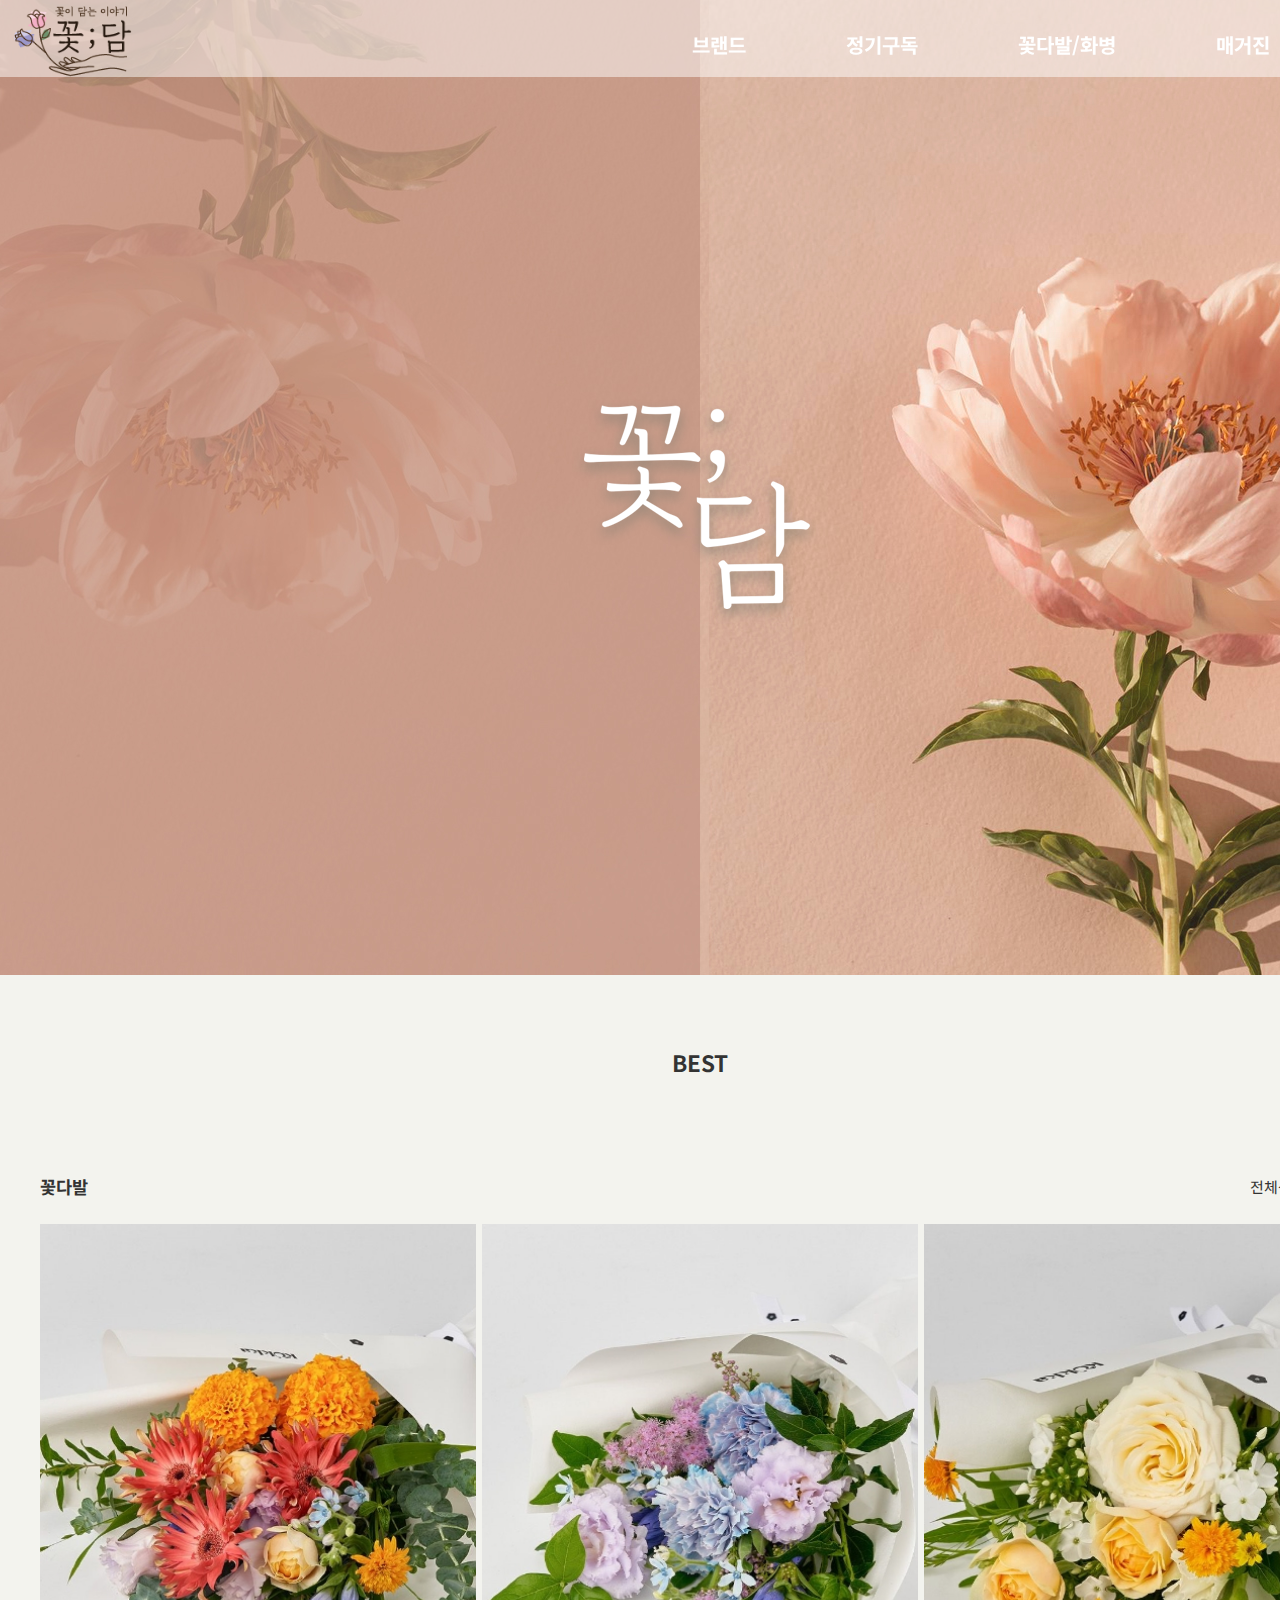
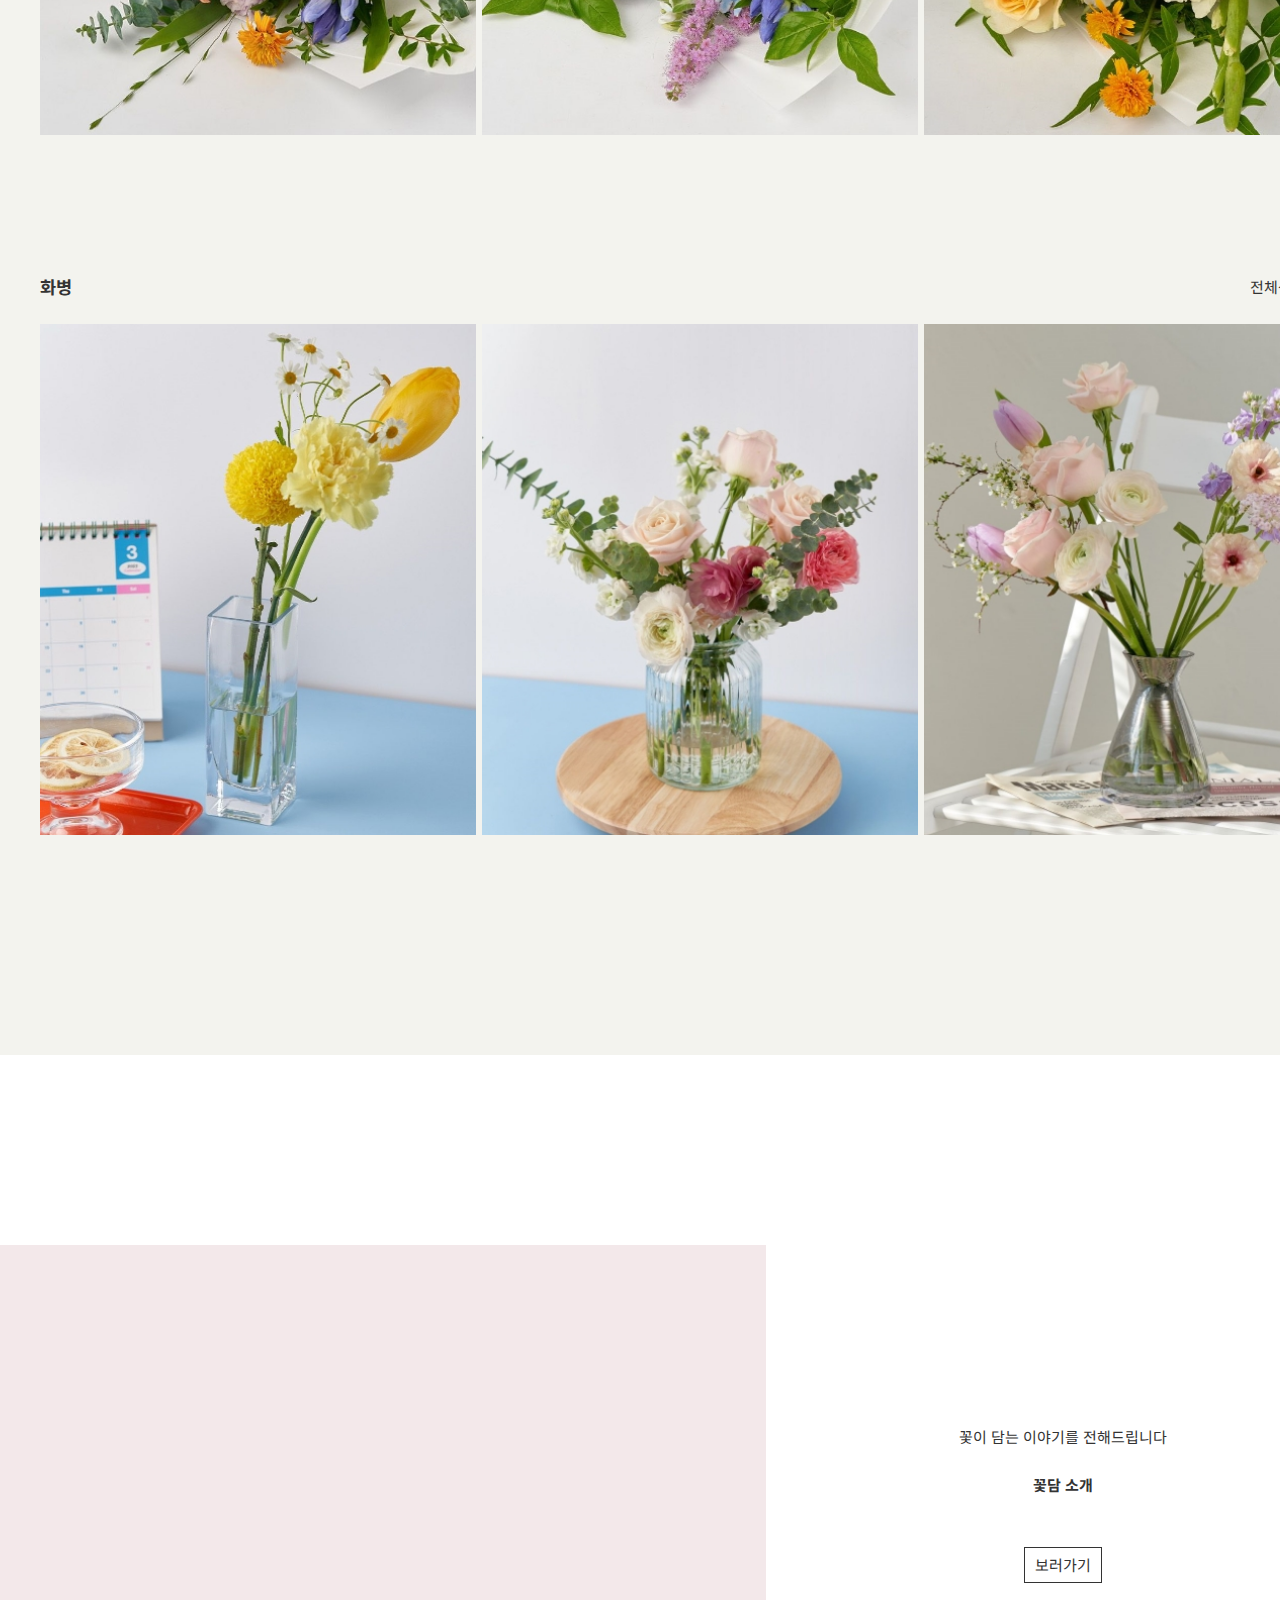
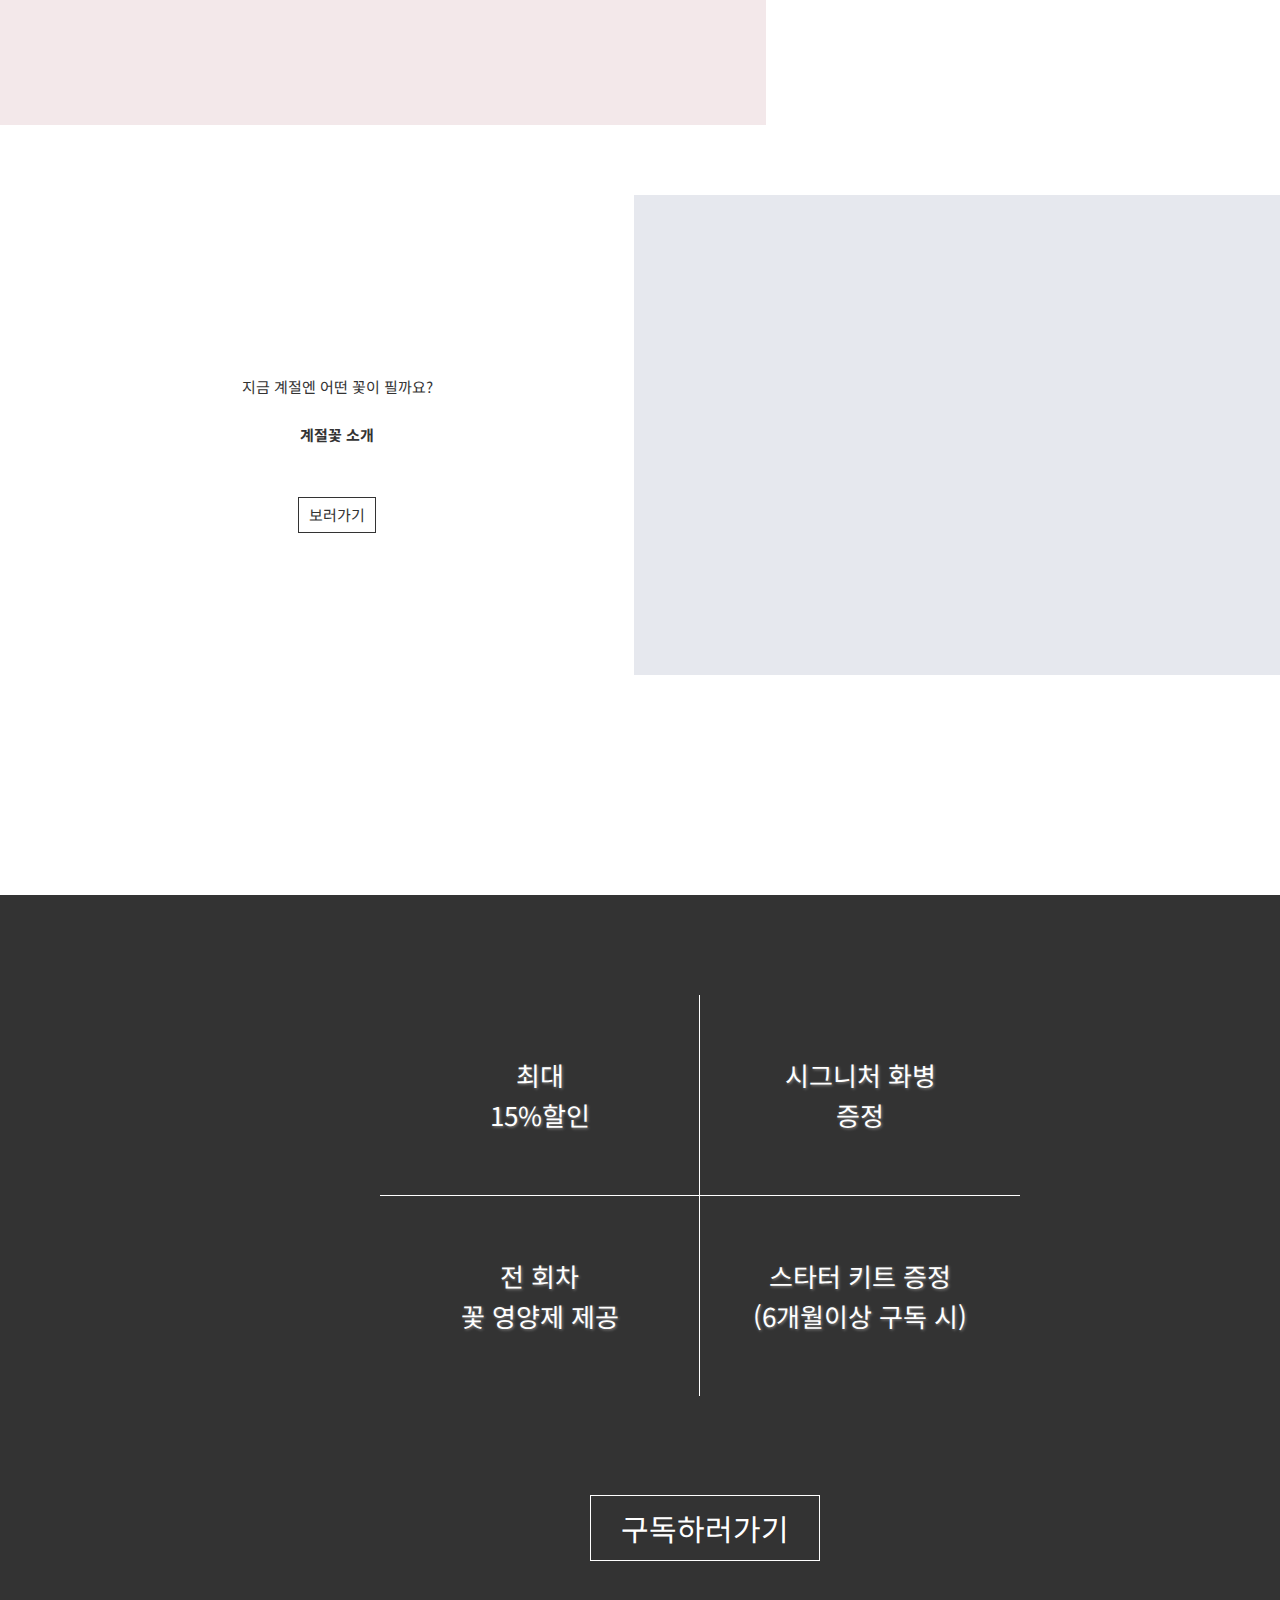
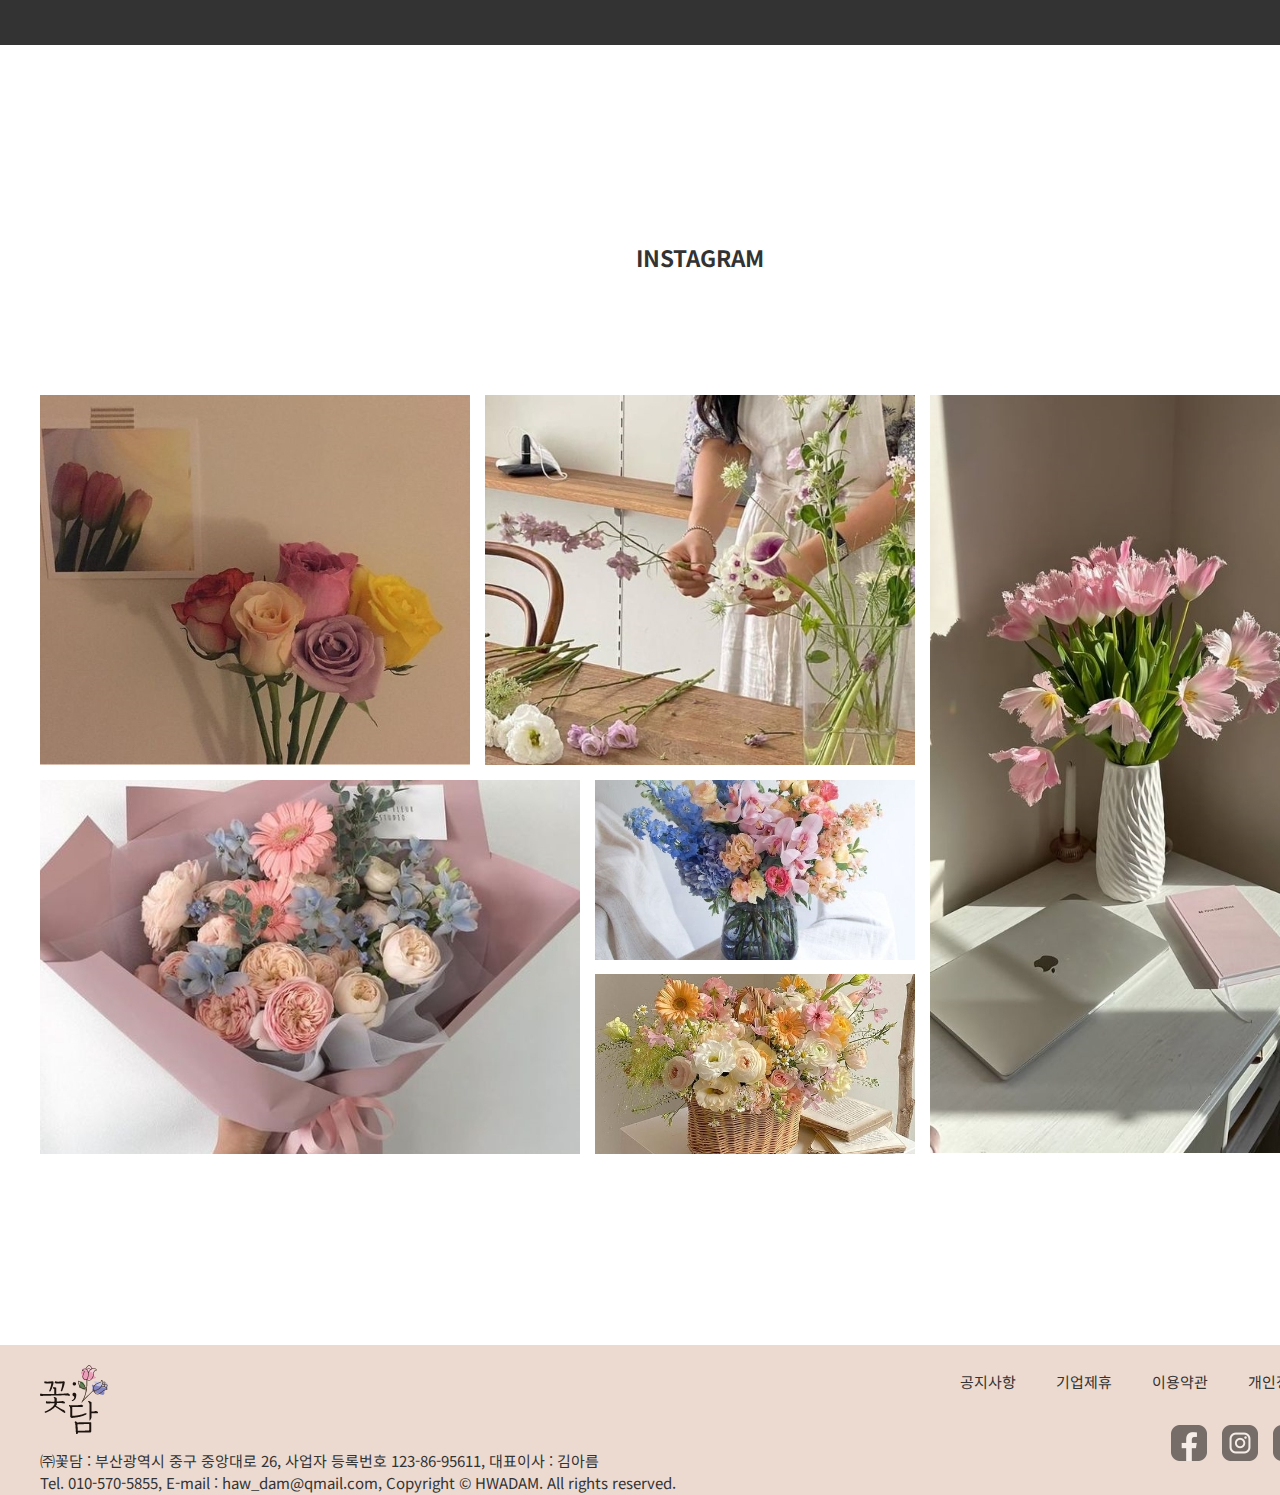
<file: index.html>
<!DOCTYPE html>
<html lang="ko">

<head>
    <meta charset="UTF-8">
    <meta name="viewport" content="width=1400">
    <title>꽃;담 - 꽃이 담는 이야기</title>
    <!-- aos css -->
    <link href="https://unpkg.com/aos@2.3.1/dist/aos.css" rel="stylesheet">
    <!-- jQ 기본소스 -->
    <script src="https://ajax.googleapis.com/ajax/libs/jquery/3.3.1/jquery.min.js"></script>
    <!-- favicon -->
    <link rel="icon" type="image/png" sizes="32x32" href="images/sub_logo.png">

    <!-- css -->
    <link rel="stylesheet" href="css/main_style.css">
</head>

<body>
    <div id="wrap">
        <div id="header">
            <div class="inner_header">
                <h1><a href="index.html"><img src="./images/logo.png" alt="logo"></a></h1>
                <ul class="gnb">
                    <li><a href="./sub/sub_1.html">브랜드</a></li>
                    <li><a href="./sub/sub_4.html">정기구독</a></li>
                    <li><a href="./sub/sub_3.html">꽃다발/화병</a></li>
                    <li><a href="./sub/sub_2.html">매거진</a></li>
                </ul>
            </div>
        </div>
        <!-- js -->
        <script>
            $(window).scroll(function () {
                if ($(this).scrollTop() > 1070) {
                    $('#header').addClass('header_scroll')
                } else {
                    $('#header').removeClass('header_scroll')
                }
            })
        </script>
        <div id="banner">
            <img src="./images/banner_logo.png" alt="" data-aos="flip-left" data-aos-duration="1500">
            <div data-aos="fade-right" data-aos-duration="1500">
                <h1>일상의 행복을 만드는 가장 확실한 방법</h1>
                <p>정기적으로 꽃이 담는 이야기를 들어보세요</p>
            </div>
        </div>
        <div id="container">
            <div class="inner_container">
                <h2>BEST</h2>
                <div class="category">
                    <h3>꽃다발</h3>
                    <a class="more" href="./sub/sub_3.html">전체상품보기</a>
                    <ul class="best">
                        <li>
                            <a href="javascript:return false;">
                                <img src="./images/bunch1.jpg" alt="bouquet1">
                                <div class="cover">
                                    <p>한 여름 밤의 불꽃놀이,
                                        <br><strong>썸머페스티발 꽃다발</strong>
                                    </p>
                                    <span>53,900원</span>
                                </div>
                            </a>
                        </li>
                        <li>
                            <a href="javascript:return false;">
                                <img src="./images/bunch2 (2).jpg" alt="bouquet2">
                                <div class="cover">
                                    <p>8월을 즐겨요,
                                        <br><strong>해피 어거스트 꽃다발</strong>
                                    </p>
                                    <span>34,900원</span>
                                </div>
                            </a>
                        </li>
                        <li>
                            <a href="javascript:return false;">
                                <img src="./images/bunch3.jpg" alt="bouquet3">
                                <div class="cover">
                                    <p>순수한 향기를 담은,
                                        <br><strong>퓨어센츠 꽃다발</strong>
                                    </p>
                                    <span>42,900원</span>
                                </div>
                            </a>
                        </li>
                    </ul>
                </div>
                <div class="category">

                    <h3 class="vase">화병</h3>
                    <a class="more vasemore" href="./sub/sub_3.html">전체상품보기</a>

                    <ul class="best">
                        <li>
                            <a href="javascript:return false;">
                                <img src="./images/vase1.jpg" alt="vase1">
                                <div class="cover">
                                    <p>쿨한 감성 한 스푼,
                                        <br><strong>샤프 커팅 화병</strong>
                                    </p>
                                    <span>8,900원</span>
                                </div>
                            </a>
                        </li>
                        <li>
                            <a href="javascript:return false;">
                                <img src="./images/vase2.jpg" alt="vase2">
                                <div class="cover">
                                    <p>화려한 꽃다발을 위한,
                                        <br><strong>스트라이프 화병</strong>
                                    </p>
                                    <span>13,900원</span>
                                </div>
                            </a>
                        </li>
                        <li>
                            <a href="javascript:return false;">
                                <img src="./images/vase3.jpg" alt="vase3">
                                <div class="cover">
                                    <p>색다른 꽃꽂이가 가능한,
                                        <br><strong>챠콜그레이 화병</strong>
                                    </p>
                                    <span>42,900원</span>
                                </div>
                            </a>
                        </li>
                    </ul>
                </div>
            </div>
        </div><!--container-->

        <div id="intro">
            <div class="auto">
                <div class="box1">
                    <div class="color"></div>
                    <img class="flower1" data-aos="fade-right" data-aos-duration="1500"
                        src="./images/bouquet-of-blue.png" alt="bouquet1">
                </div>
                <div class="text1">
                    <p>꽃이 담는 이야기를 전해드립니다
                    </p> <br>
                    <strong>꽃담 소개</strong>
                    <div class="btn">
                        <a href="./sub/sub_1.html">보러가기</a>
                    </div>
                </div>
            </div>
            <div class="auto">
                <div class="box2">
                    <div class="color2"></div>
                    <img class="flower2" data-aos="fade-left" data-aos-duration="1500"
                        src="./images/bouquet-from-chamomile.png" alt="bouquet2">
                </div>
                <div class="text2">
                    <p>지금 계절엔 어떤 꽃이 필까요?

                    </p> <br>
                    <strong>계절꽃 소개</strong>
                    <div class="btn">
                        <a href="./sub/sub_2.html">보러가기</a>
                    </div>
                </div>
            </div>
        </div>

        <div class="bg">
            <ul class="benefit">
                <li>최대<br>15%할인</li>
                <li>시그니처 화병<br>증정</li>
            </ul>
            <ul class="benefit benefit2">
                <li>전 회차<br>꽃 영양제 제공</li>
                <li>스타터 키트 증정<br>(6개월이상 구독 시)</li>
            </ul>
            <a class="subscribe" href="./sub/sub_4.html">구독하러가기</a>
        </div>
        <div id="insta">
            <h2>INSTAGRAM</h2>
            <div class="insta pic1">
                <a href="javascript:return false;"><img src="./images/ig_1.jpg" alt="insta1"></a>
            </div>
            <div class="insta pic2">
                <a href="javascript:return false;"><img src="./images/ig_2.jpg" alt="insta2"></a>
            </div>
            <div class="insta pic3">
                <a href="javascript:return false;"><img src="./images/ig_3.jpg" alt="insta3"></a>
            </div>
            <div class="insta pic4">
                <a href="javascript:return false;"><img src="./images/ig_4.jpg" alt="insta4"></a>
            </div>
            <div class="insta pic5">
                <a href="javascript:return false;"><img src="./images/ig_5.jpg" alt="insta5"></a>
            </div>
            <div class="insta pic6">
                <a href="javascript:return false;"><img src="./images/ig_6.jpg" alt="insta6"></a>
            </div>
        </div><!--insta-->
        <div id="footer">
            <div class="inner_footer">
                <div><img src="./images/sub_logo.png" alt=""></div>
                <ul class="link">
                    <li><a href="javascript:return false;">공지사항</a></li>
                    <li><a href="javascript:return false;">기업제휴</a></li>
                    <li><a href="javascript:return false;">이용약관</a></li>
                    <li><a href="javascript:return false;">개인정보처리방침</a></li>
                </ul>
                <p>
                    ㈜꽃담 : 부산광역시 중구 중앙대로 26, 사업자 등록번호 123-86-95611, 대표이사 : 김아름
                    <br>Tel. 010-570-5855, E-mail : haw_dam@qmail.com, Copyright © HWADAM. All rights reserved.
                </p>
                <ul class="icon">
                    <li><a href="javascript:return false;"><img src="./images/fb.png" alt="icon_facebook"></a></li>
                    <li><a href="javascript:return false;"><img src="./images/ig.png" alt="icon_insta"></a></li>
                    <li><a href="javascript:return false;"><img src="./images/tw.png" alt="icon_twitter"></a></li>
                    <li><a href="javascript:return false;"><img src="./images/yt.png" alt="icon_youtube"></a></li>
                </ul>
            </div>
        </div>
    </div><!--wrap-->
    <!-- aso js -->
    <script src="https://unpkg.com/aos@2.3.1/dist/aos.js"></script>
    <script>
        AOS.init();
    </script>
</body>

</html>
</file>
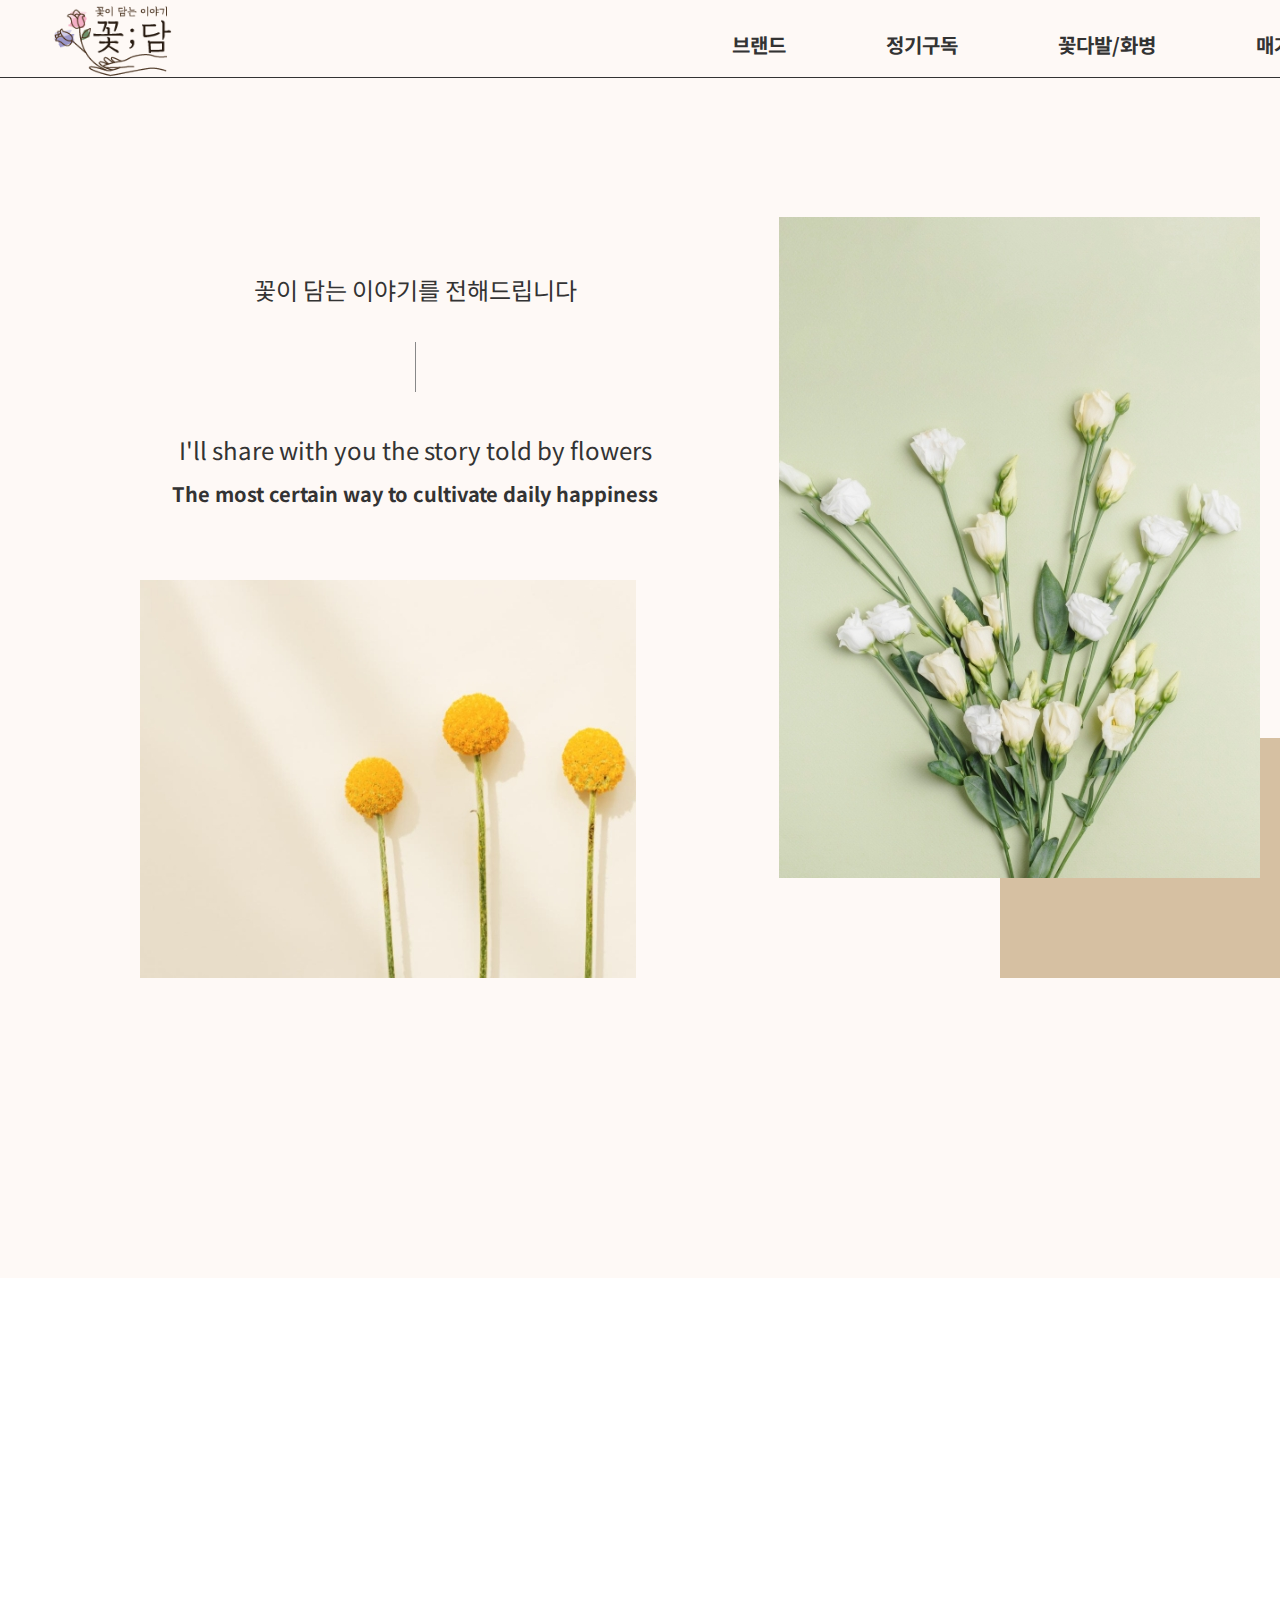
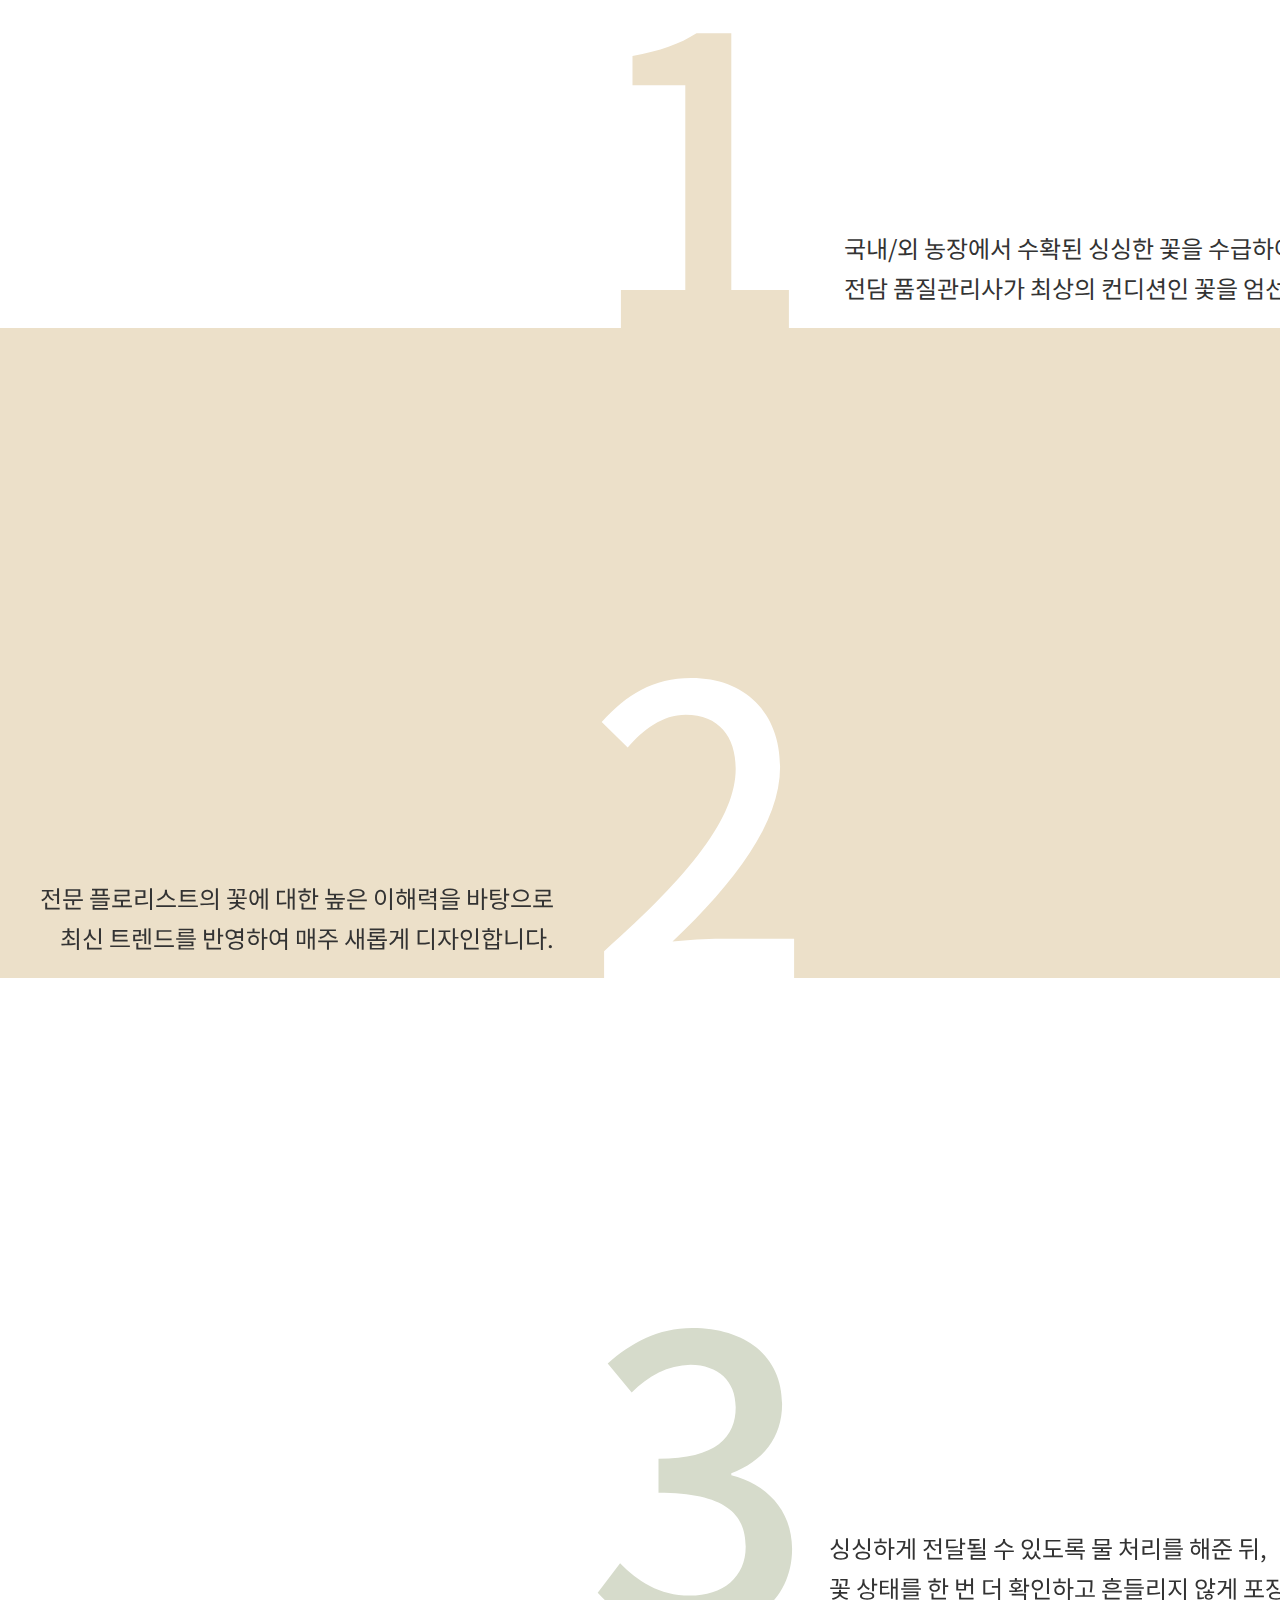
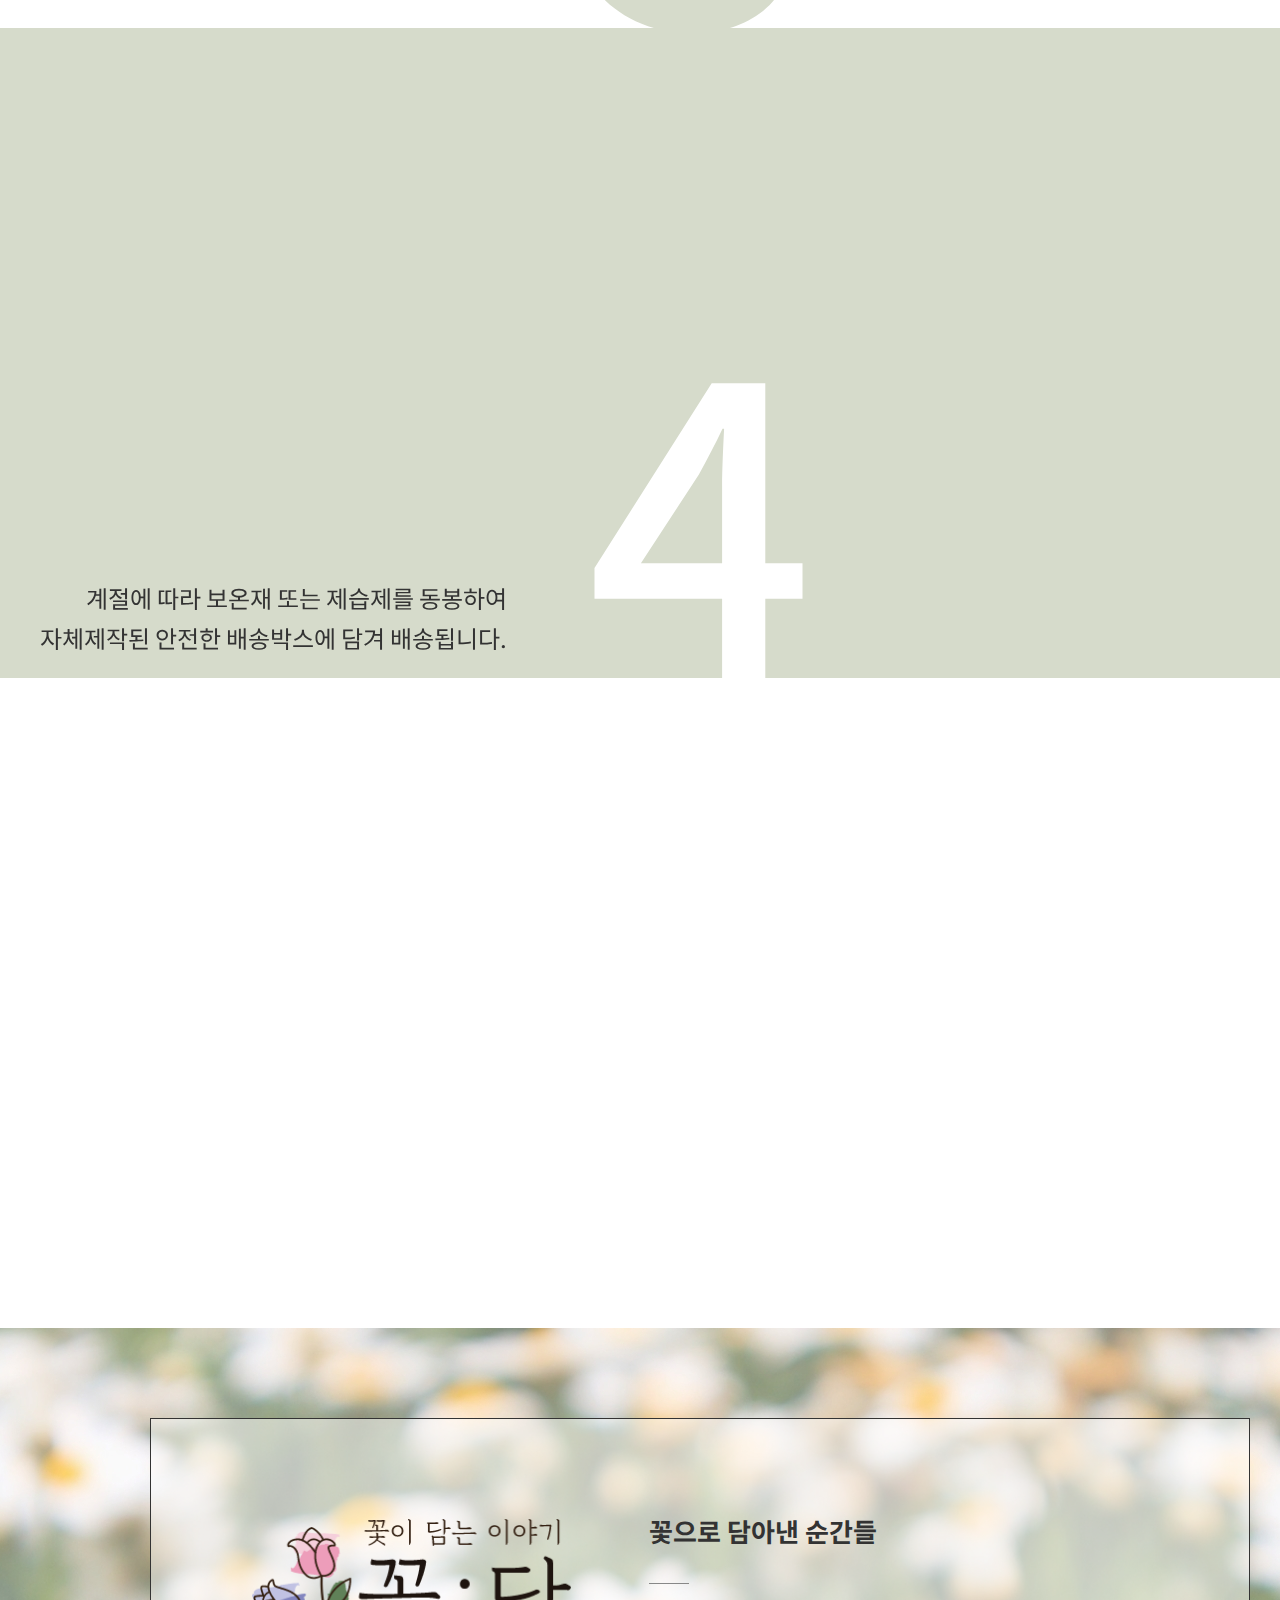
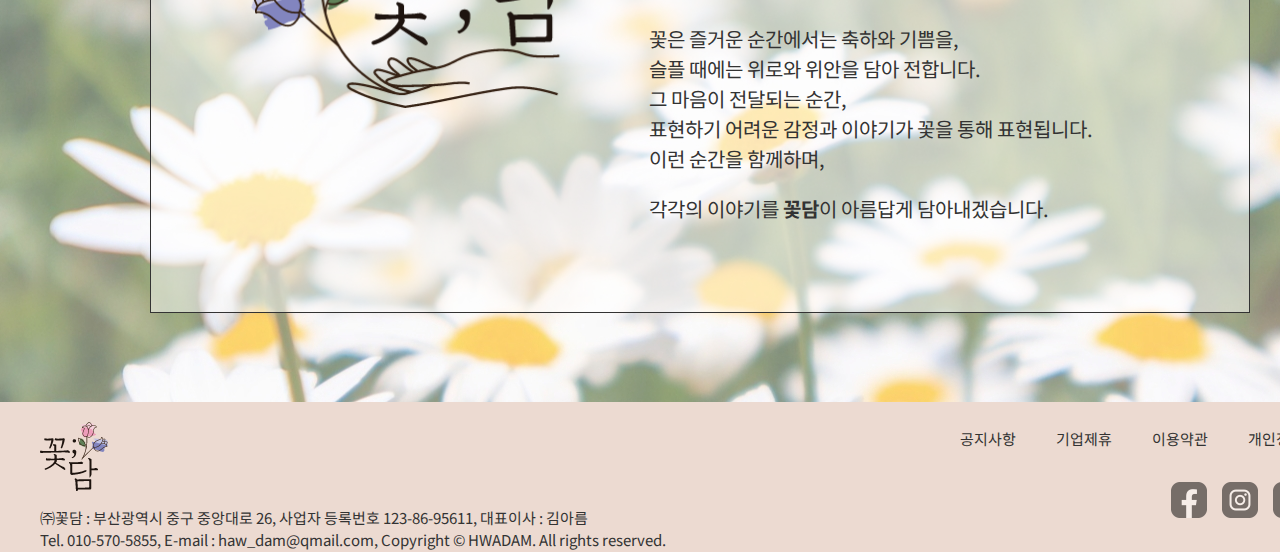
<file: sub/sub_1.html>
<!DOCTYPE html>
<html lang="en">

<head>
    <meta charset="UTF-8">
    <meta name="viewport" content="width=1400px">
    <title>꽃;담 - 꽃이 담는 이야기</title>
    <link href="https://unpkg.com/aos@2.3.1/dist/aos.css" rel="stylesheet">
    <!-- favicon -->
    <link rel="icon" type="image/png" sizes="32x32" href="../images/sub_logo.png">

    <link rel="stylesheet" href="../css/sub_1_style.css">
</head>

<body>
    <div id="wrap">
        <div id="header">
            <div class="inner_header">
                <h1><a href="../index.html"><img src="../images/logo.png" alt="logo"></a></h1>
                <ul class="gnb">
                    <li><a href="./sub_1.html">브랜드</a></li>
                    <li><a href="./sub_4.html">정기구독</a></li>
                    <li><a href="./sub_3.html">꽃다발/화병</a></li>
                    <li><a href="./sub_2.html">매거진</a></li>
                </ul>
            </div>
        </div><!--header-->
        <div id="banner">
            <div class="inner_banner">
                <div class="b_text">
                    <p>꽃이 담는 이야기를 전해드립니다</p>
                    <div class="line"></div>
                    <p>I'll share with you the story told by flowers <br>
                        <span>The most certain way to cultivate daily happiness</span>
                    </p>
                </div>
                <img class="green" src="../images/bunch-of-small-roses.jpg" alt="green" >
                <img class="yellow" src="../images/fresh-yellow-round-billy-balls-flowers-on-beige-colored-paper.jpg"
                    alt="yellow">
                <div class="brown"></div>
            </div>
        </div><!--banner-->
        <div id="contents">
            <div class="box_1">
                <div class="auto">
                    <div class="step_1 step">
                        <img src="../images/step_1.jpg" alt="step_1"data-aos="fade-up"
                        data-aos-duration="2000">
                        <p>국내/외 농장에서 수확된 싱싱한 꽃을 수급하여
                            <br>전담 품질관리사가 최상의 컨디션인 꽃을 엄선합니다.
                        </p>
                    </div>
                </div>
            </div>
            <div class="box_2">
                <div class="auto">
                    <div class="step_2 step">
                        <img src="../images/step_2.jpg" alt="step_2"data-aos="fade-up"
                        data-aos-duration="2000">
                        <p>전문 플로리스트의 꽃에 대한 높은 이해력을 바탕으로
                            <br>최신 트렌드를 반영하여 매주 새롭게 디자인합니다.
                        </p>
                    </div>
                </div>
            </div>
            <div class="box_3">
                <div class="auto">
                    <div class="step_3 step">
                        <img src="../images/step_3.jpg" alt="step_3"data-aos="fade-up"
                        data-aos-duration="2000">
                        <p>싱싱하게 전달될 수 있도록 물 처리를 해준 뒤,
                            <br>꽃 상태를 한 번 더 확인하고 흔들리지 않게 포장합니다.
                        </p>
                    </div>
                </div>
            </div>
            <div class="box_4">
                <div class="auto">
                    <div class="step_4 step">
                        <img src="../images/step_4.jpg" alt="step_4"data-aos="fade-up"
                        data-aos-duration="2000">
                        <p>계절에 따라 보온재 또는 제습제를 동봉하여
                            <br>자체제작된 안전한 배송박스에 담겨 배송됩니다.
                        </p>
                    </div>
                </div>
            </div>
        </div><!--contents-->
        <div id="identity">
            <div>
                <img src="../images/logo 50.png" alt="logo">
                <div>
                    <h3>꽃으로 담아낸 순간들</h3>
                    <div class="line_2"></div>
                    <p>꽃은 즐거운 순간에서는 축하와 기쁨을, 
                        <br>슬플 때에는 위로와 위안을 담아 전합니다.
                        <br>그 마음이 전달되는 순간, 
                        <br>표현하기 어려운 감정과 이야기가 꽃을 통해 표현됩니다. 
                        <br>이런 순간을 함께하며, 
                        <br>각각의 이야기를 <span>꽃담</span>이 아름답게 담아내겠습니다.</p>
                </div>
            </div>
        </div><!--idtt-->
        <div id="footer">
            <div class="inner_footer">
                <div><img src="../images/sub_logo.png" alt=""></div>
                <ul class="link">
                    <li><a href="javascript:return false;">공지사항</a></li>
                    <li><a href="javascript:return false;">기업제휴</a></li>
                    <li><a href="javascript:return false;">이용약관</a></li>
                    <li><a href="javascript:return false;">개인정보처리방침</a></li>
                </ul>
                <p>
                    ㈜꽃담 : 부산광역시 중구 중앙대로 26, 사업자 등록번호 123-86-95611, 대표이사 : 김아름
                    <br>Tel. 010-570-5855, E-mail : haw_dam@qmail.com, Copyright © HWADAM. All rights reserved.
                </p>
                <ul class="icon">
                    <li><a href="javascript:return false;"><img src="../images/fb.png" alt="icon_facebook"></a></li>
                    <li><a href="javascript:return false;"><img src="../images/ig.png" alt="icon_insta"></a></li>
                    <li><a href="javascript:return false;"><img src="../images/tw.png" alt="icon_twitter"></a></li>
                    <li><a href="javascript:return false;"><img src="../images/yt.png" alt="icon_youtube"></a></li>
                </ul>
            </div>
        </div><!--footer-->
        <a href="./sub_1.html" class="btn"><img src="../images/top_btn.png" alt="btn"></a>
    </div><!--wrap-->
    <script src="https://unpkg.com/aos@2.3.1/dist/aos.js"></script>
    <script>
        AOS.init();
    </script>
</body>

</html>
</file>
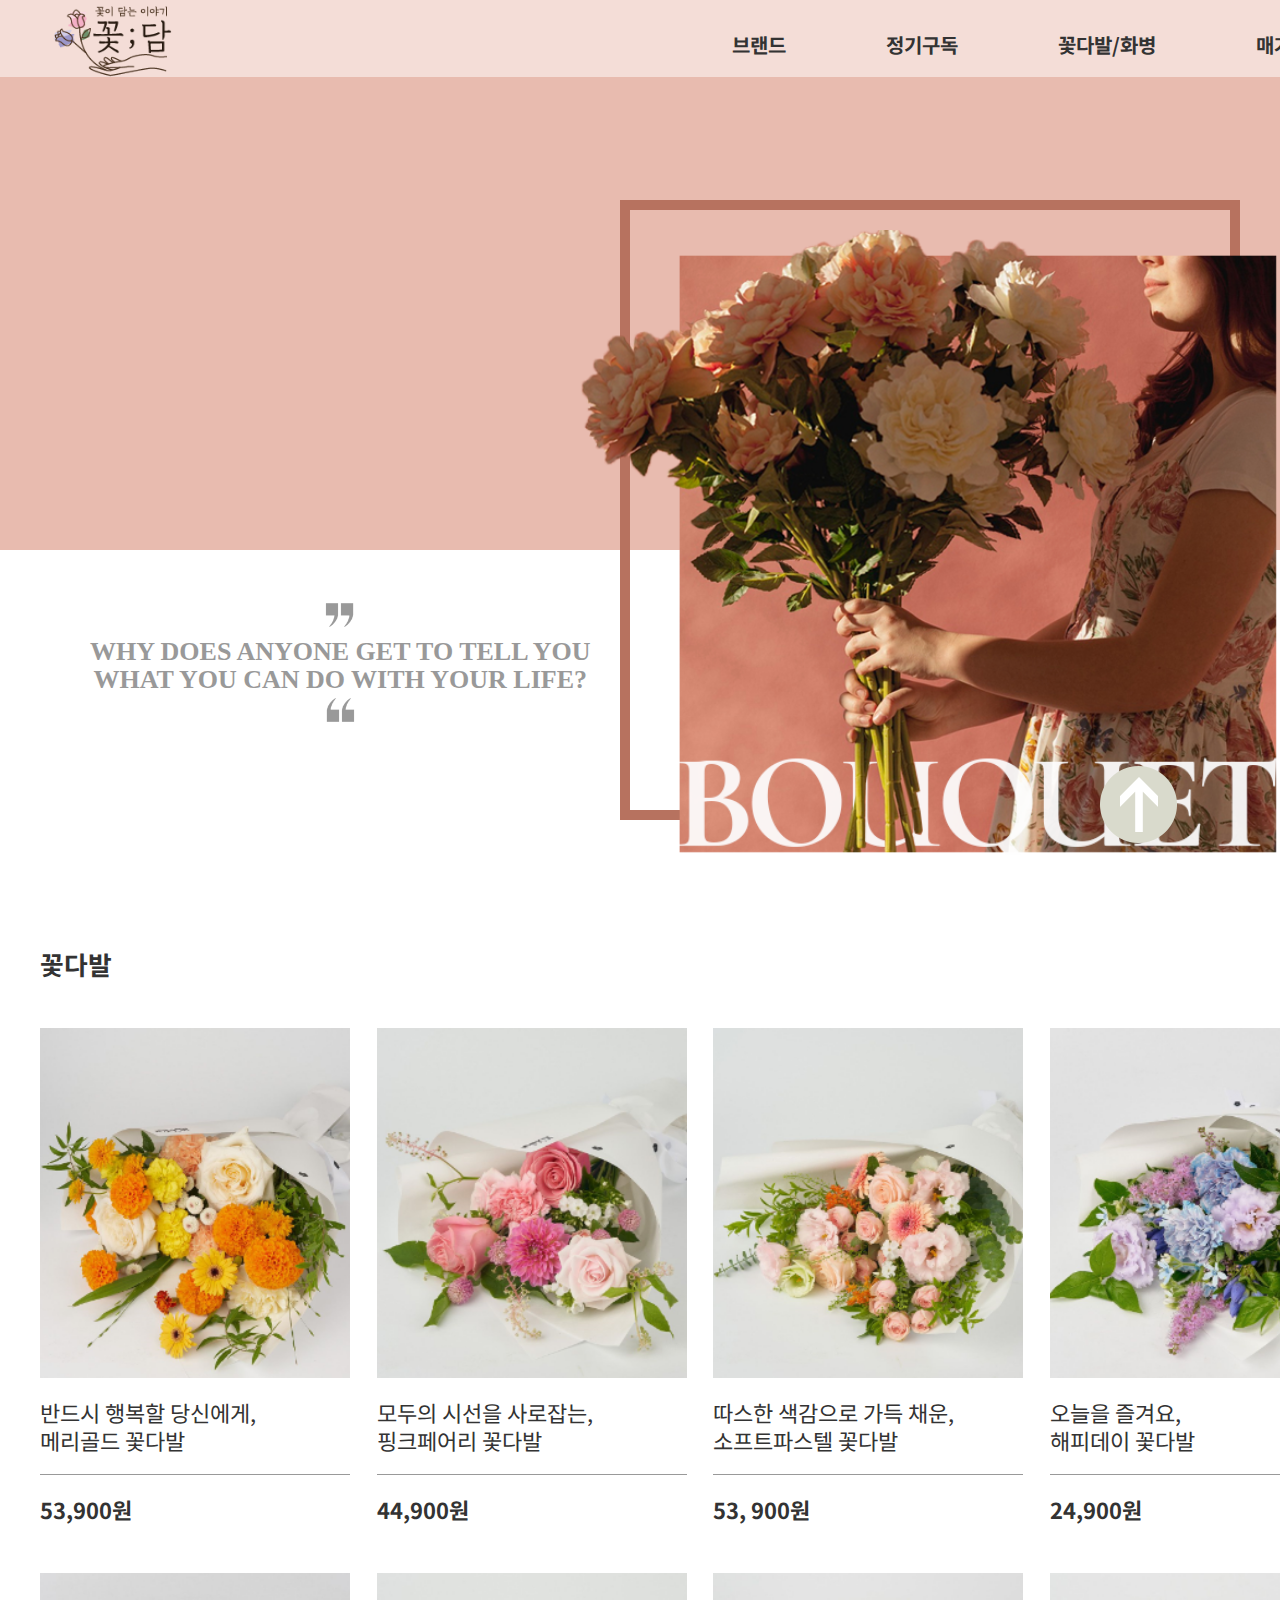
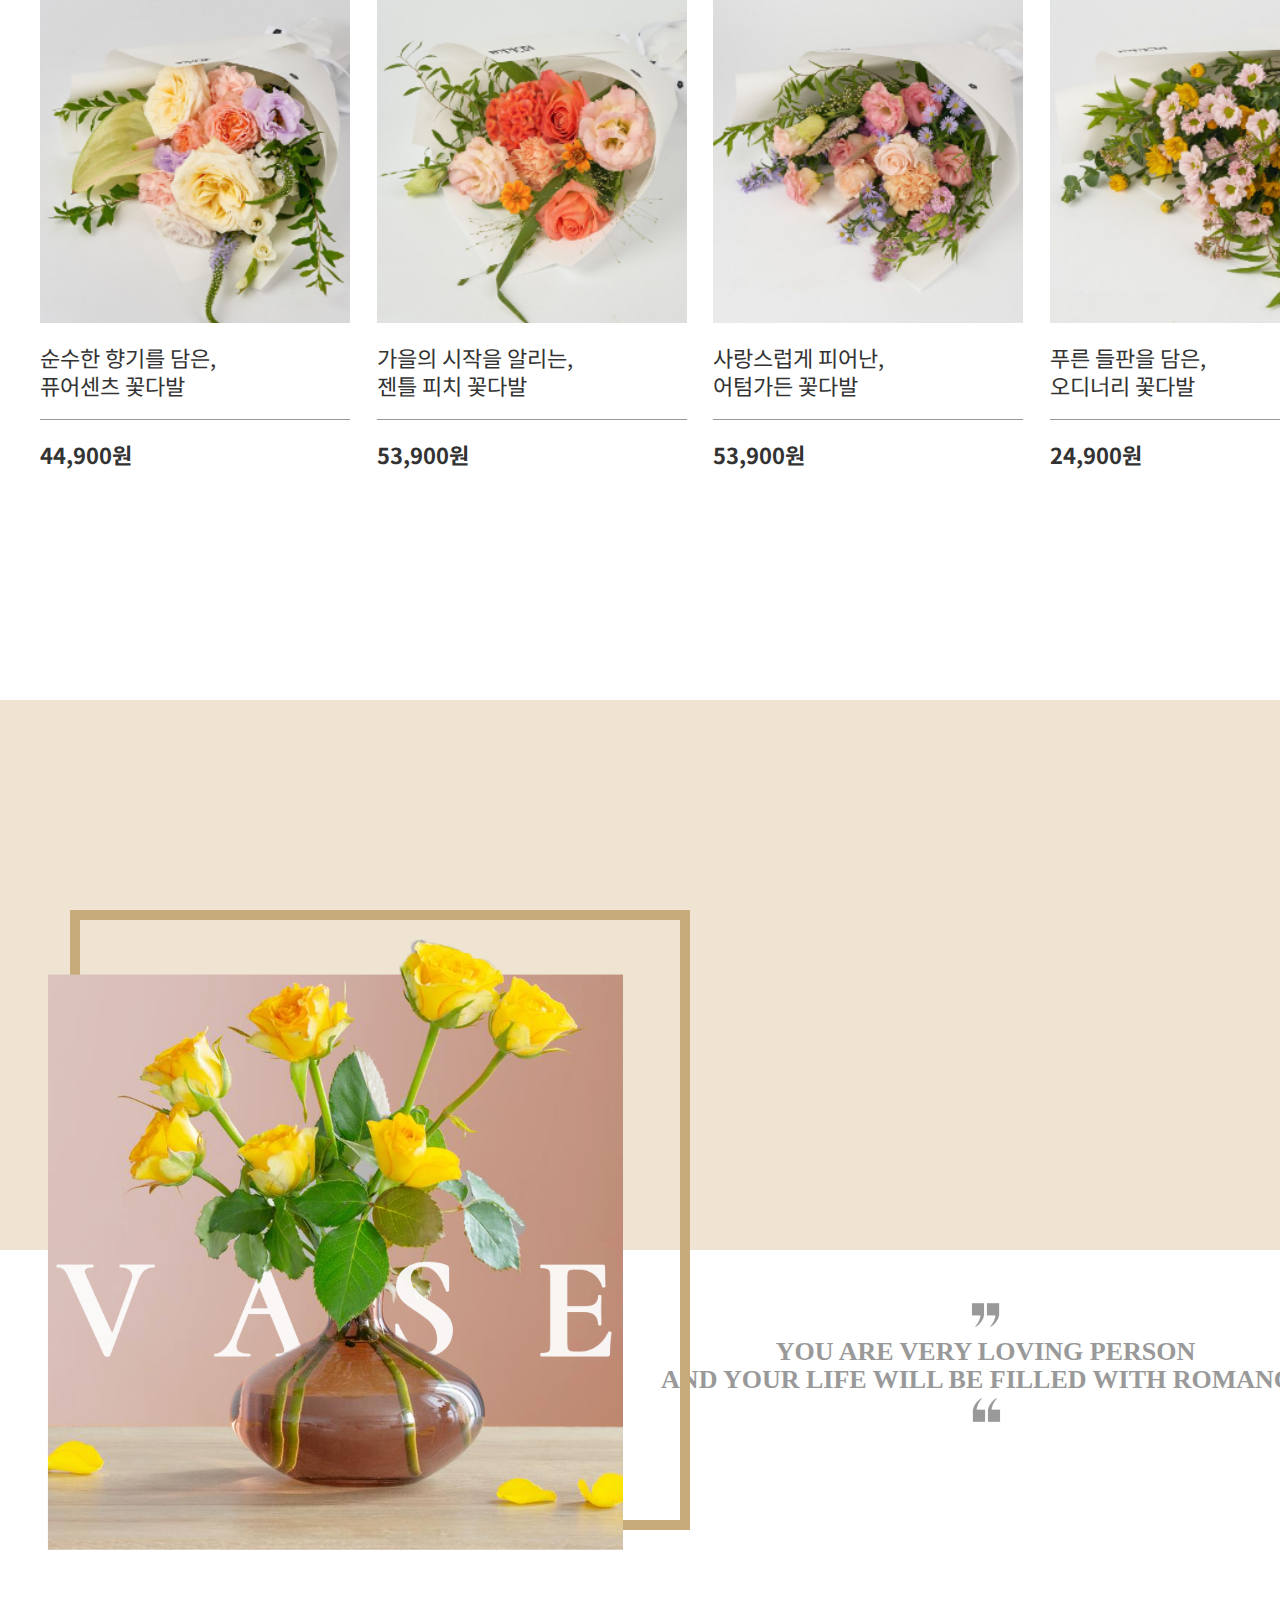
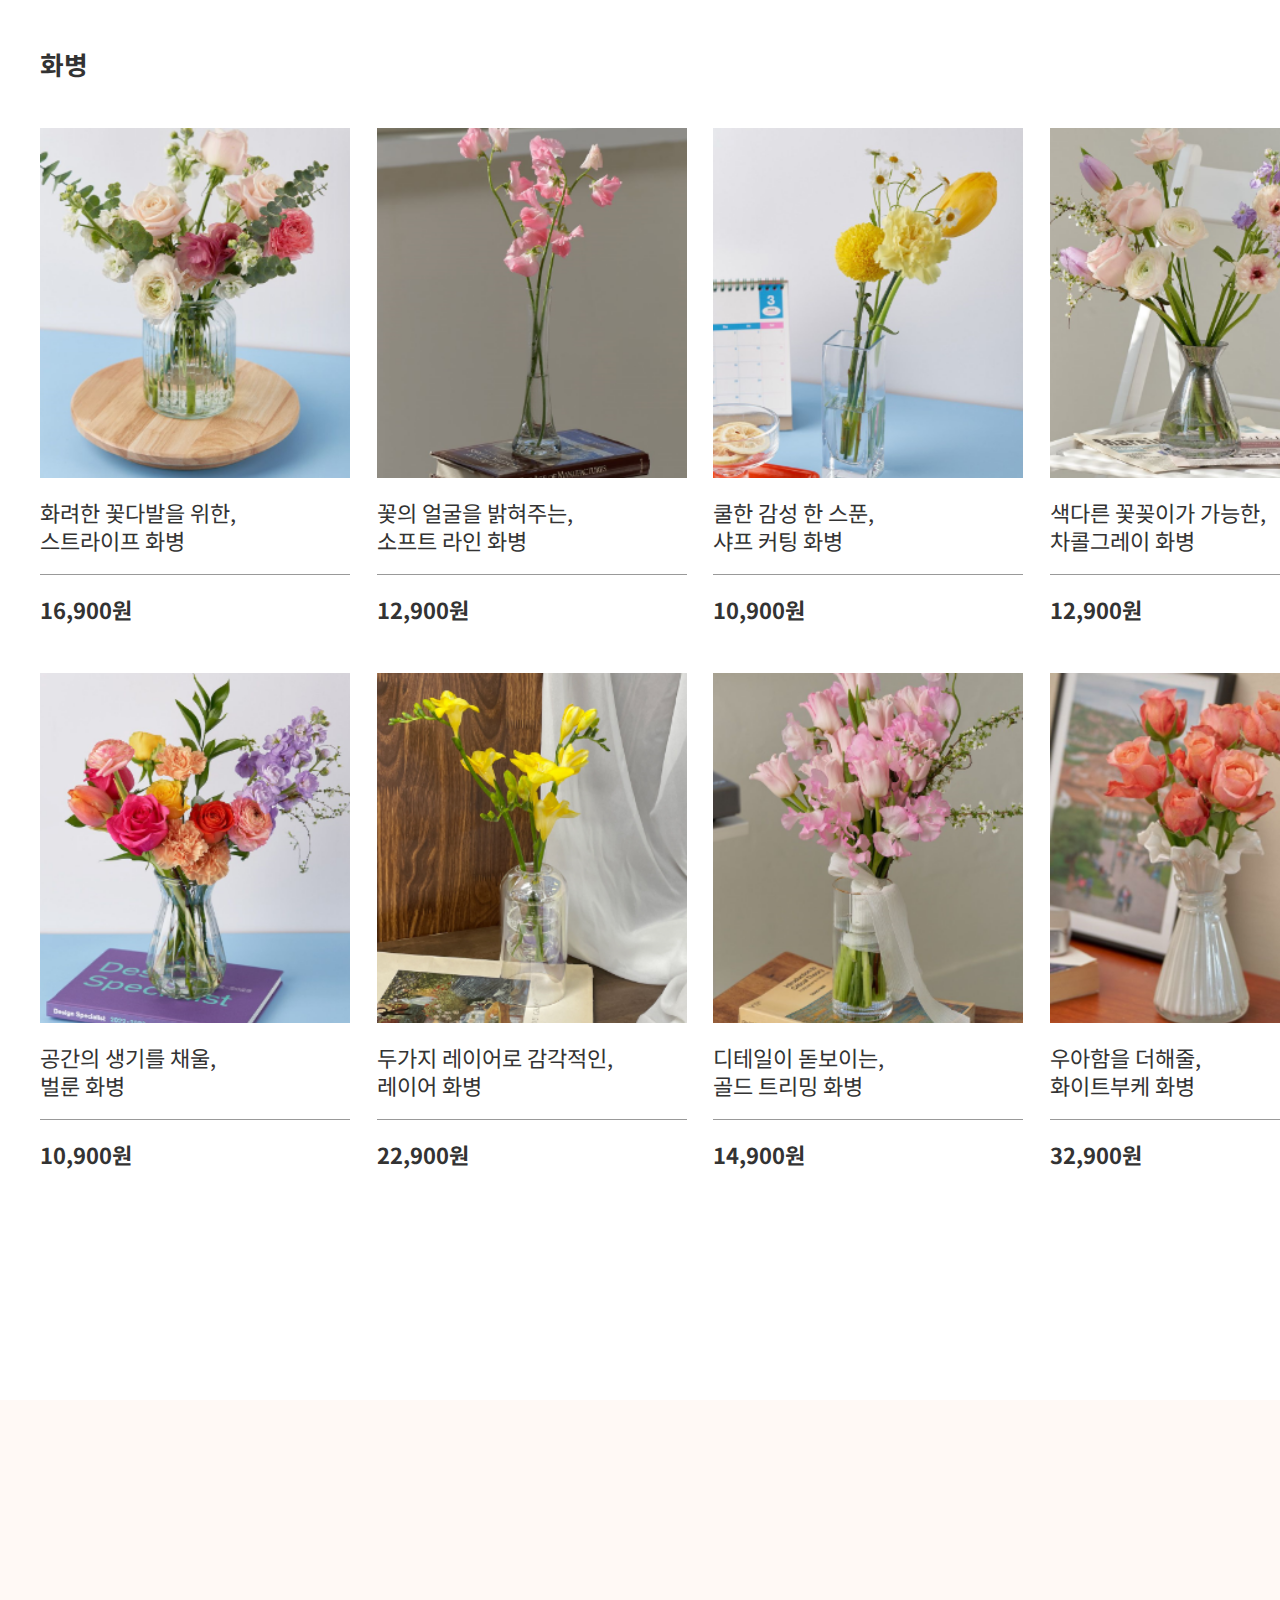
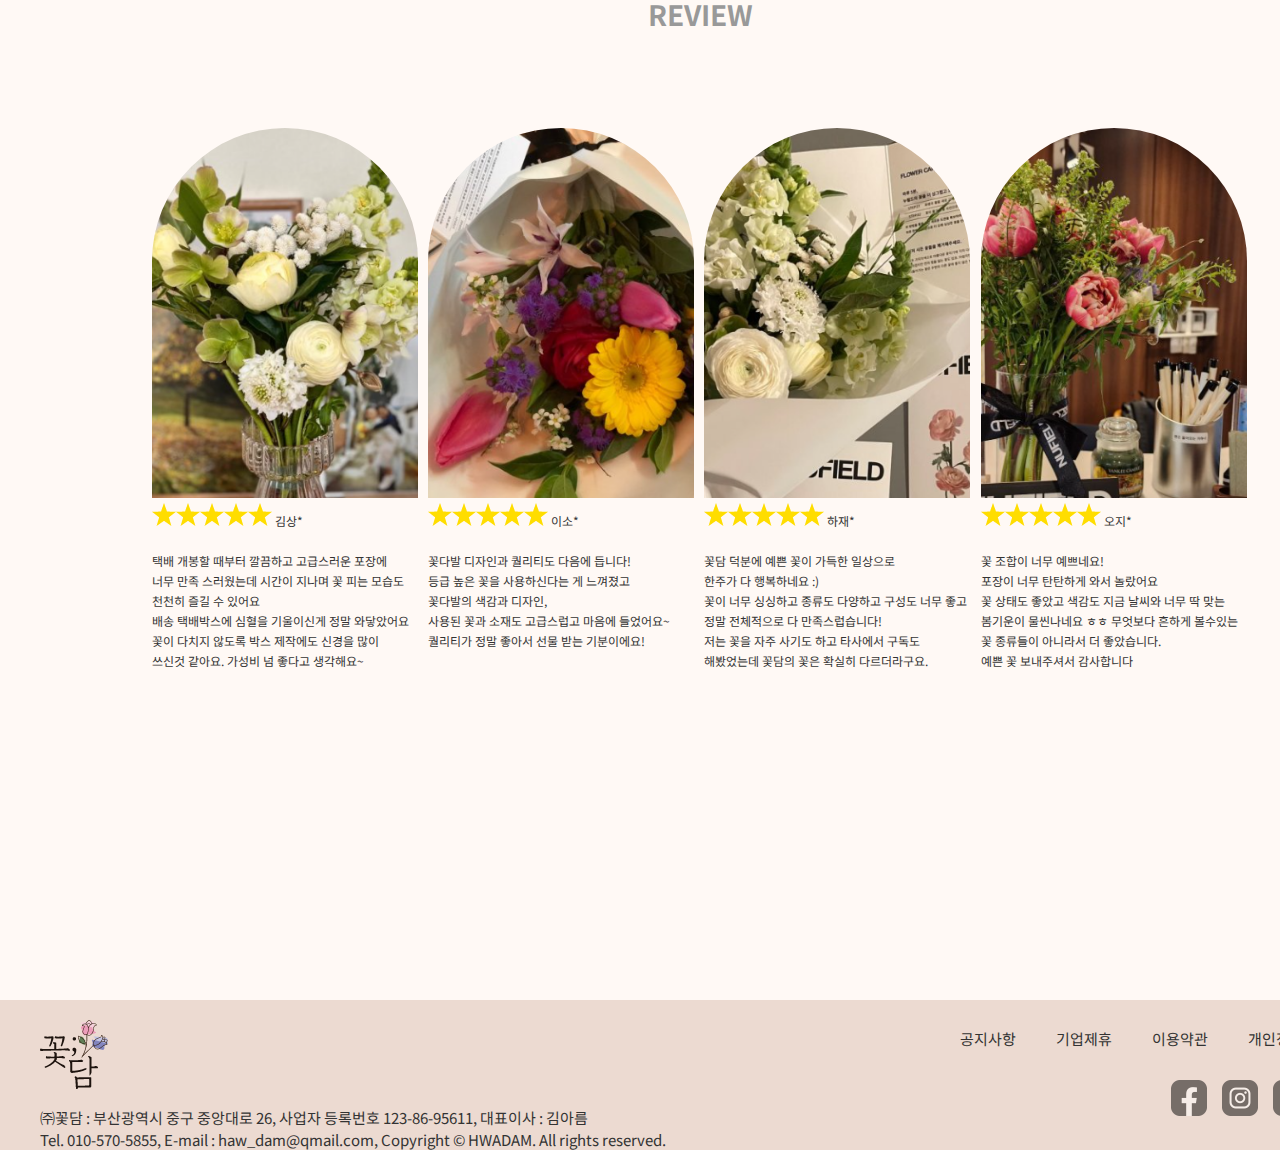
<file: sub/sub_3.html>
<!DOCTYPE html>
<html lang="en">
<head>
    <meta charset="UTF-8">
    <meta name="viewport" content="width=1400">
    <title>꽃;담 - 꽃이 담는 이야기</title>
    <link rel="icon" type="image/png" sizes="32x32" href="../images/sub_logo.png">

    <link rel="stylesheet" href="../css/sub_3_style.css">
</head>
<body>
    <div id="wrap">
        <div id="header">
            <div class="inner_header">
                <h1><a href="../index.html"><img src="../images/logo.png" alt="logo"></a></h1>
                <ul class="gnb">
                    <li><a href="./sub_1.html">브랜드</a></li>
                    <li><a href="./sub_4.html">정기구독</a></li>
                    <li><a href="./sub_3.html">꽃다발/화병</a></li>
                    <li><a href="./sub_2.html">매거진</a></li>
                </ul>
            </div>
        </div><!--header-->
        <div id="banner">
            <div class="inner_banner">
                <div class="text">
                    <img src="../images/11.png" alt="1">
                    <h2>Why does anyone get to tell you 
                        <br>what you can do with your life?</h2>
                    <img src="../images/22.png" alt="">
                </div>
                <div class="line"></div>
                <div class="bouquet"><img src="../images/BOUQUET.png" alt="bouquet"></div>
            </div>
        </div><!--banner-->
        <div id="contents">
            <h3>꽃다발</h3>
            <ul class="list">
                <li>
                    <a href="javascript:return false;">
                        <div class="img_wrap">
                            <img src="../images/83c01cdd-3948-47da-89cc-e83fcb402dad.png" alt="1">
                        </div>
                        <p>반드시 행복할 당신에게,
                            <br>메리골드 꽃다발
                        </p>
                        <div class="cut"></div>
                        <strong>53,900원</strong>
                    </a>
                </li>
                <li>
                    <a href="javascript:return false;">
                        <div class="img_wrap">
                            <img src="../images/4a2f3b03-aa92-4c17-b769-e59bf294c510.png" alt="2">
                        </div>
                        <p>모두의 시선을 사로잡는,
                            <br>핑크페어리 꽃다발
                        </p>
                        <div class="cut"></div>
                        <strong>44,900원</strong>
                    </a>
                </li>
                <li>
                    <a href="javascript:return false;">
                        <div class="img_wrap">
                            <img src="../images/b4d3ff2d-a5d9-4cc7-b732-332b7241576d.png" alt="3">
                        </div>
                        <p>따스한 색감으로 가득 채운,
                            <br>소프트파스텔 꽃다발
                        </p>
                        <div class="cut"></div>
                        <strong>53, 900원</strong>
                    </a>
                </li>
                <li>
                    <a href="javascript:return false;">
                        <div class="img_wrap">
                            <img src="../images/c2b4326b-8e82-48ea-ab35-69c137f71f43.png" alt="4">
                        </div>
                        <p>오늘을 즐겨요,
                            <br>해피데이 꽃다발
                        </p>
                        <div class="cut"></div>
                        <strong>24,900원</strong>
                    </a>
                </li>
            </ul>
            <ul class="list">
                <li>
                    <a href="javascript:return false;">
                        <div class="img_wrap">
                            <img src="../images/f601071f-16eb-461a-a49f-606dd6d45871.png" alt="5">
                        </div>
                        <p>순수한 향기를 담은,
                            <br>퓨어센츠 꽃다발
                        </p>
                        <div class="cut"></div>
                        <strong>44,900원</strong>
                    </a>
                </li>
                <li>
                    <a href="javascript:return false;">
                        <div class="img_wrap">
                            <img src="../images/72e85b37-00c7-473f-9fe2-93f74e566708.png" alt="6">
                        </div>
                        <p>가을의 시작을 알리는,
                            <br>젠틀 피치 꽃다발
                        </p>
                        <div class="cut"></div>
                        <strong>53,900원</strong>
                    </a>
                </li>
                <li>
                    <a href="javascript:return false;">
                        <div class="img_wrap">
                            <img src="../images/b8d632d7-a120-4445-9ee1-41b38e4151c2.png" alt="7">
                        </div>
                        <p>사랑스럽게 피어난,
                            <br>어텀가든 꽃다발
                        </p>
                        <div class="cut"></div>
                        <strong>53,900원</strong>
                    </a>
                </li>
                <li>
                    <a href="javascript:return false;">
                        <div class="img_wrap">
                            <img src="../images/bdfcdb60-9f56-4ca8-ac9a-0b08697ecb3d.png" alt="8">
                        </div>
                        <p>푸른 들판을 담은,
                            <br>오디너리 꽃다발
                        </p>
                        <div class="cut"></div>
                        <strong>24,900원</strong>
                    </a>
                </li>
            </ul>
        </div><!--contents-->
        <div id="banner_2">
            <div class="inner_banner_2">
                <div class="text_2">
                    <img src="../images/11.png" alt="">
                    <h2>You ARE VERY LOVING PERSON
                        <br>AND YOUR LIFE WILL BE FILLED WITH ROMANCE</h2>
                    <img src="../images/22.png" alt="">
                </div>
                <div class="line_2"></div>
                <div class="vase"><img src="../images/vase.png" alt="vase"></div>
            </div>
        </div><!--banner2-->
        <div id="contents">
            <h3>화병</h3>
            <ul class="list">
                <li>
                    <a href="javascript:return false;">
                        <div class="img_wrap">
                            <img src="../images/80b56d7b-0bd3-4acd-8a8b-3236189122cc.png" alt="1">
                        </div>
                        <p>화려한 꽃다발을 위한,
                            <br>스트라이프 화병 
                        </p>
                        <div class="cut"></div>
                        <strong>16,900원</strong>
                    </a>
                </li>
                <li>
                    <a href="javascript:return false;">
                        <div class="img_wrap">
                            <img src="../images/d0696d4a-73d4-4964-b5f9-97414120e1a7 (1).png" alt="2">
                        </div>
                        <p>꽃의 얼굴을 밝혀주는,
                            <br>소프트 라인 화병
                        </p>
                        <div class="cut"></div>
                        <strong>12,900원</strong>
                    </a>
                </li>
                <li>
                    <a href="javascript:return false;">
                        <div class="img_wrap">
                            <img src="../images/e5e267ad-5e4a-4780-a832-ad442b2d4214.png" alt="3">
                        </div>
                        <p>쿨한 감성 한 스푼,
                            <br>샤프 커팅 화병 
                        </p>
                        <div class="cut"></div>
                        <strong>10,900원</strong>
                    </a>
                </li>
                <li>
                    <a href="javascript:return false;">
                        <div class="img_wrap">
                            <img src="../images/0ef97805-c88b-4d0e-b213-40dbbafd0786.png" alt="4">
                        </div>
                        <p>색다른 꽃꽂이가 가능한,
                            <br>차콜그레이 화병
                        </p>
                        <div class="cut"></div>
                        <strong>12,900원</strong>
                    </a>
                </li>
            </ul>
            <ul class="list">
                <li>
                    <a href="javascript:return false;">
                        <div class="img_wrap">
                            <img src="../images/366cef13-5684-4ad9-b736-bdb2aa48247c.png" alt="5">
                        </div>
                        <p>공간의 생기를 채울,
                            <br>벌룬 화병
                        </p>
                        <div class="cut"></div>
                        <strong>10,900원</strong>
                    </a>
                </li>
                <li>
                    <a href="javascript:return false;">
                        <div class="img_wrap">
                            <img src="../images/fd6df4d0-5309-4673-9fe9-061958163e41.png" alt="6">
                        </div>
                        <p>두가지 레이어로 감각적인,
                            <br>레이어 화병 
                        </p>
                        <div class="cut"></div>
                        <strong>22,900원</strong>
                    </a>
                </li>
                <li>
                    <a href="javascript:return false;">
                        <div class="img_wrap">
                            <img src="../images/0285a1b7-430a-40f0-aed1-210e2070c753.png" alt="7">
                        </div>
                        <p>디테일이 돋보이는,
                            <br>골드 트리밍 화병 
                        </p>
                        <div class="cut"></div>
                        <strong>14,900원</strong>
                    </a>
                </li>
                <li>
                    <a href="javascript:return false;">
                        <div class="img_wrap">
                            <img src="../images/8d6e6370-3ca6-48a8-b08c-19a034eb139e.png" alt="8">
                        </div>
                        <p>우아함을 더해줄,
                            <br>화이트부케 화병
                        </p>
                        <div class="cut"></div>
                        <strong>32,900원</strong>
                    </a>
                </li>
            </ul>
        </div><!--contents-->
        <div id="review">
            <h2>REVIEW</h2>
            <ul>
                <li>
                    <img src="../images/그룹 58.png" alt="review1">
                    <img src="../images/그룹 69.png" alt="star">
                    <span>김상*</span>
                    <p>
                        <br>택배 개봉할 때부터 깔끔하고 고급스러운 포장에
                        <br>너무 만족 스러웠는데 시간이 지나며 꽃 피는 모습도
                        <br>천천히 즐길 수 있어요
                        <br>배송 택배박스에 심혈을 기울이신게 정말 와닿았어요
                        <br>꽃이 다치지 않도록 박스 제작에도 신경을 많이
                        <br>쓰신것 같아요. 가성비 넘 좋다고 생각해요~</p>
                </li>
                <li>
                    <img src="../images/그룹 57.png" alt="review2">
                    <img src="../images/그룹 69.png" alt="star">
                    <span>이소*</span>
                    <p>
                        <br>꽃다발 디자인과 퀄리티도 다음에 듭니다!
                        <br>등급 높은 꽃을 사용하신다는 게 느껴졌고
                        <br>꽃다발의 색감과 디자인,
                        <br>사용된 꽃과 소재도 고급스럽고 마음에 들었어요~
                        <br>퀄리티가 정말 좋아서 선물 받는 기분이에요!
                    </p>
                </li>
                <li>
                    <img src="../images/그룹 59.png" alt="review3">
                    <img src="../images/그룹 69.png" alt="star">
                    <span>하재*</span>
                    <p>
                        <br>꽃담 덕분에 예쁜 꽃이 가득한 일상으로 
                        <br>한주가 다 행복하네요 :)
                        <br>꽃이 너무 싱싱하고 종류도 다양하고 구성도 너무 좋고
                        <br>정말 전체적으로 다 만족스럽습니다!
                        <br>저는 꽃을 자주 사기도 하고 타사에서 구독도 
                        <br>해봤었는데 꽃담의 꽃은 확실히 다르더라구요.  
                    </p>
                </li>
                <li>
                    <img src="../images/그룹 60.png" alt="review4">
                    <img src="../images/그룹 69.png" alt="star">
                    <span>오지*</span>
                    <p>
                        <br>꽃 조합이 너무 예쁘네요!
                        <br>포장이 너무 탄탄하게 와서 놀랐어요
                        <br>꽃 상태도 좋았고 색감도 지금 날씨와 너무 딱 맞는 
                        <br>봄기운이 물씬나네요 ㅎㅎ 무엇보다 흔하게 볼수있는 
                        <br>꽃 종류들이 아니라서 더 좋았습니다.
                        <br>예쁜 꽃 보내주셔서 감사합니다
                    </p>
                </li>
            </ul>
        </div><!--review-->
        <div id="footer">
            <div class="inner_footer">
                <div><img src="../images/sub_logo.png" alt=""></div>
                <ul class="link">
                    <li><a href="javascript:return false;">공지사항</a></li>
                    <li><a href="javascript:return false;">기업제휴</a></li>
                    <li><a href="javascript:return false;">이용약관</a></li>
                    <li><a href="javascript:return false;">개인정보처리방침</a></li>
                </ul>
                <p>
                    ㈜꽃담 : 부산광역시 중구 중앙대로 26, 사업자 등록번호 123-86-95611, 대표이사 : 김아름
                    <br>Tel. 010-570-5855, E-mail : haw_dam@qmail.com, Copyright © HWADAM. All rights reserved.
                </p>
                <ul class="icon">
                    <li><a href="javascript:return false;"><img src="../images/fb.png" alt="icon_facebook"></a></li>
                    <li><a href="javascript:return false;"><img src="../images/ig.png" alt="icon_insta"></a></li>
                    <li><a href="javascript:return false;"><img src="../images/tw.png" alt="icon_twitter"></a></li>
                    <li><a href="javascript:return false;"><img src="../images/yt.png" alt="icon_youtube"></a></li>
                </ul>
            </div>
        </div><!--footer-->
    <a href="./sub_3.html" class="btn"><img src="../images/top_btn.png" alt="btn"></a>
    </div><!--wrap--> 
</body>
</html>
</file>
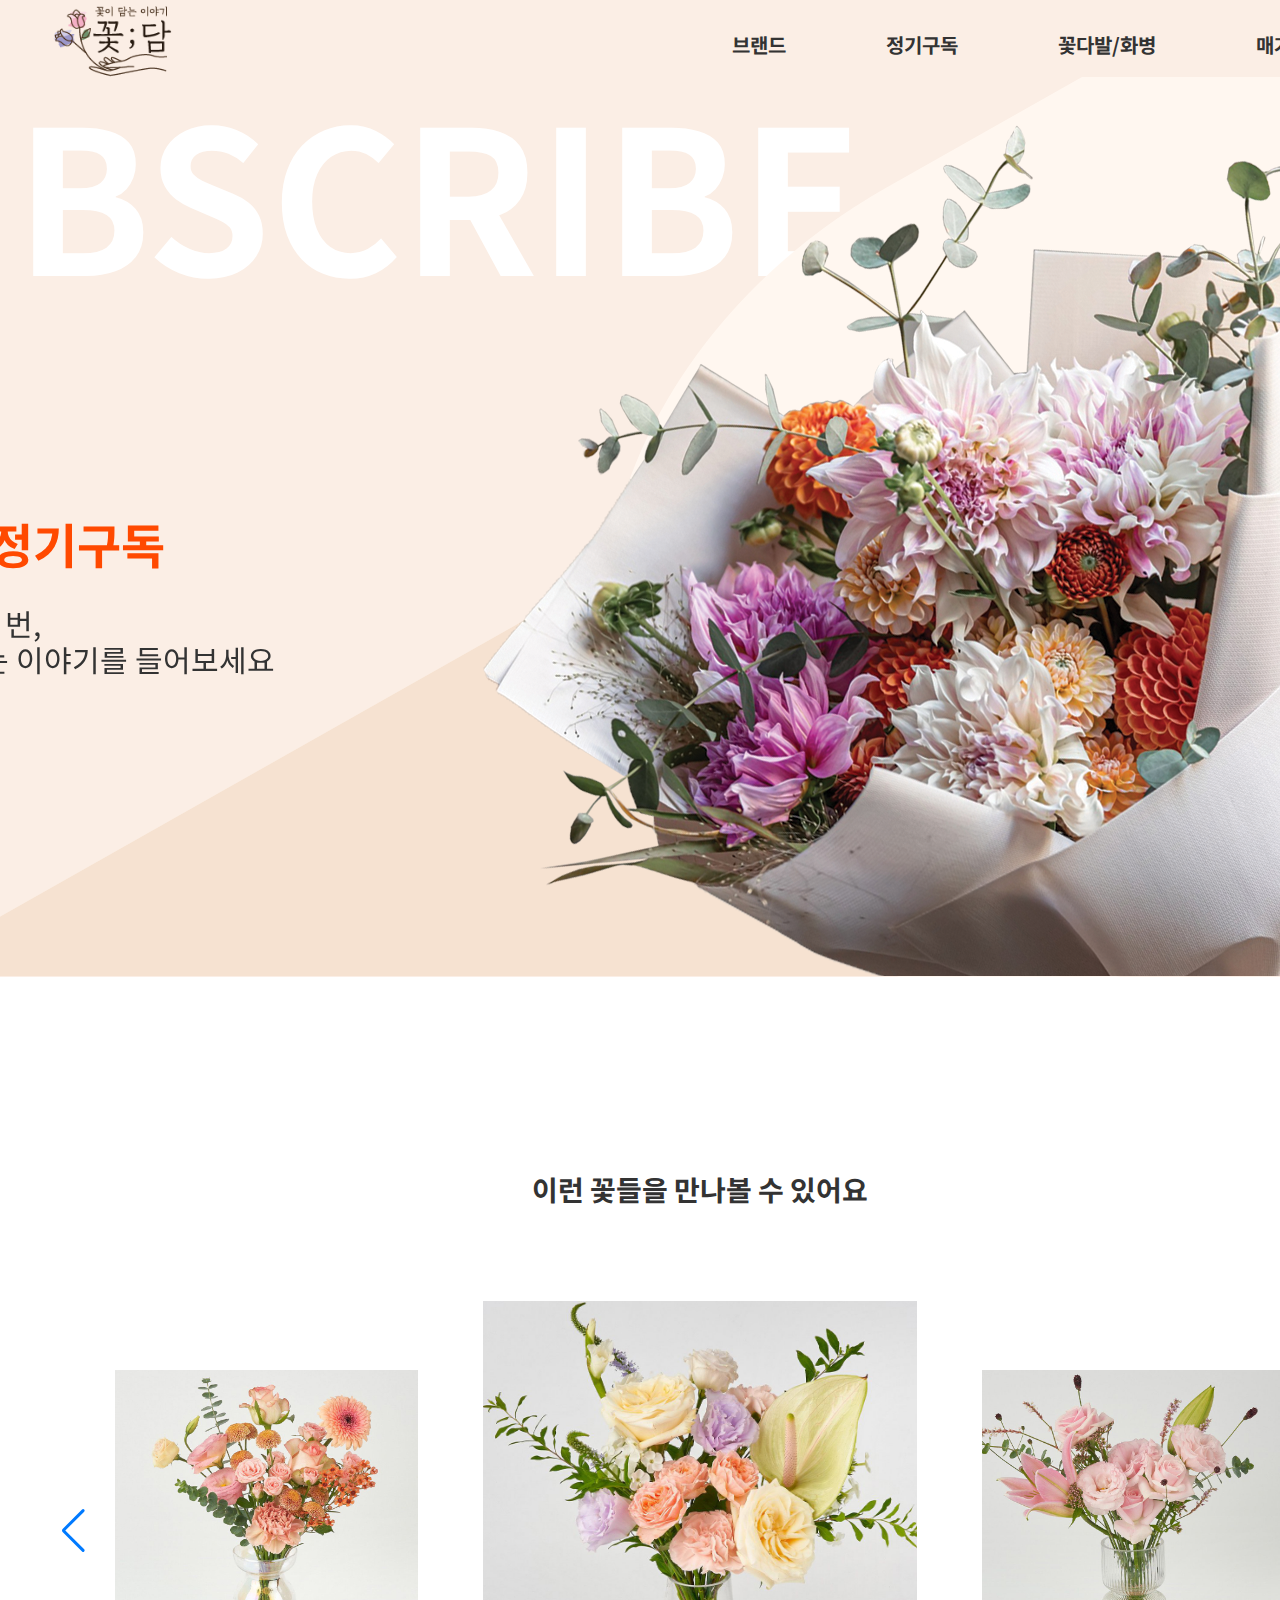
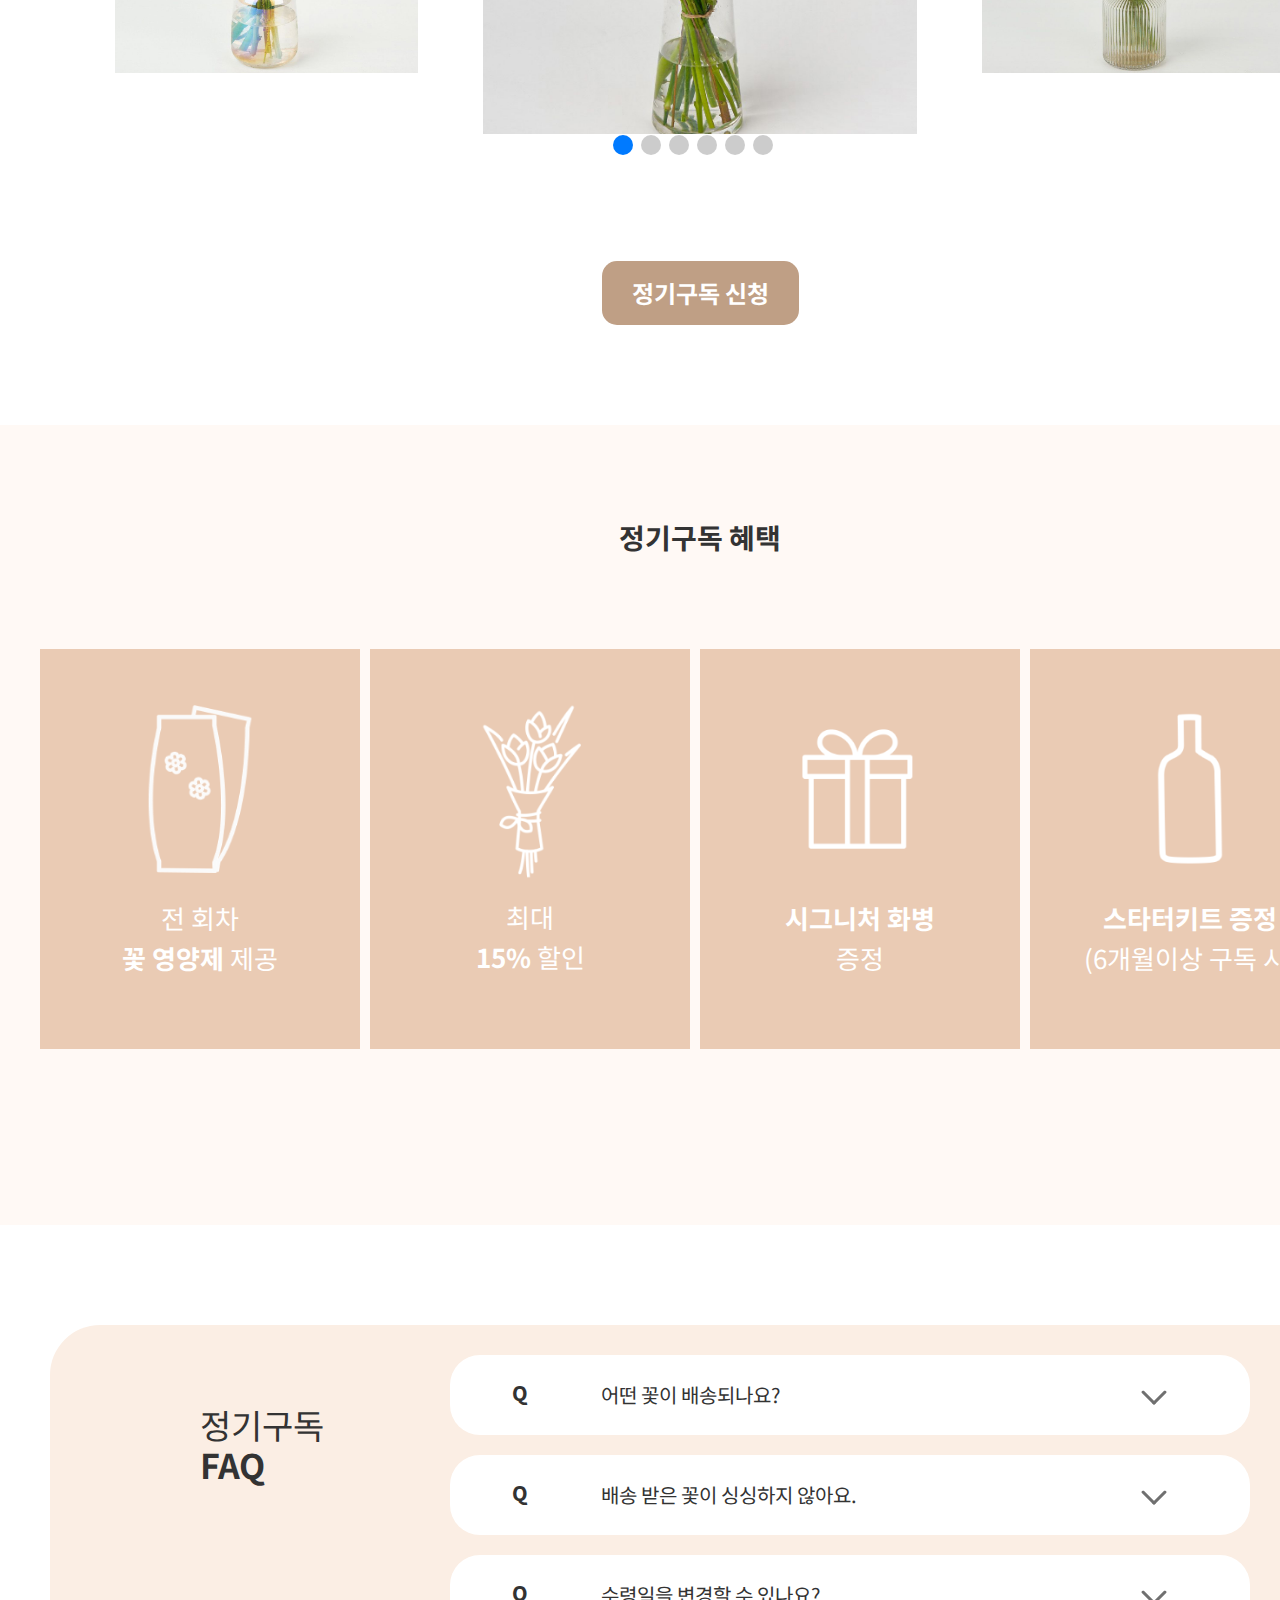
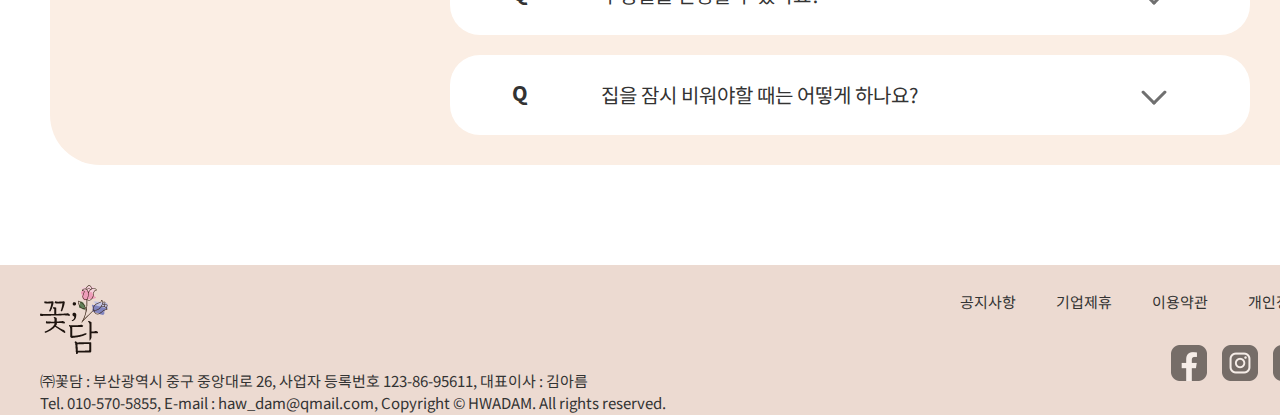
<file: sub/sub_4.html>
<!DOCTYPE html>
<html lang="en">

<head>
    <meta charset="UTF-8">
    <meta name="viewport" content="width=1400">
    <title>꽃;담 - 꽃이 담는 이야기</title>
    <!-- swiper css -->
    <link rel="stylesheet" href="../css/swiper-bundle.min.css" />
    <link rel="icon" type="image/png" sizes="32x32" href="../images/sub_logo.png">
    <link href="https://unpkg.com/aos@2.3.1/dist/aos.css" rel="stylesheet">
    <link rel="stylesheet" href="../css/sub_4_style.css">
    <script src="../js/jquery-3.4.1.min.js"></script>
</head>

<body>
    <div id="wrap">
        <div id="header">
            <div class="inner_header">
                <h1><a href="../index.html"><img src="../images/logo.png" alt="logo"></a></h1>
                <ul class="gnb">
                    <li><a href="./sub_1.html">브랜드</a></li>
                    <li><a href="./sub_4.html">정기구독</a></li>
                    <li><a href="./sub_3.html">꽃다발/화병</a></li>
                    <li><a href="./sub_2.html">매거진</a></li>
                </ul>
            </div>
        </div><!--header-->
        <div id="banner">
            <div class="inner_banner">
                <h2>SUBSCRIBE</h2>
                <div class="b_text">
                        <h3>생화 정기구독</h3>
                        <p>2주에 한 번,
                            <br>꽃이 담는 이야기를 들어보세요
                        </p>
                </div>
                <div class="beige" data-aos="fade-left" data-aos-duration="600">
                    <img src="../images/beige.png" alt="beige">
                </div>
                <div class="brown" data-aos="fade-right" data-aos-duration="600">
                    <img src="../images/brown.png" alt="brown">
                </div>
                <div class="flower" data-aos="fade-left" data-aos-duration="1200">
                    <img src="../images/flower.png" alt="flower">
                </div>
            </div>
        </div><!--banner-->
        <div id="contents">
            <p>이런 꽃들을 만나볼 수 있어요</p>
            <div class="swiper-container">
                <div class="swiper-wrapper">
                    <ul class="swiper-slide">
                        <li><a href="javascript:return false;">
                                <div class="screen">
                                    <img src="../images/slide_1.jpg" alt="1"></img>
                                </div>
                            </a></li>
                    </ul>
                    <ul class="swiper-slide">
                        <li><a href="javascript:return false;">
                                <div class="screen">
                                    <img src="../images/slide_2.jpg" alt="2"></img>
                                </div>
                            </a></li>
                    </ul>
                    <ul class="swiper-slide">
                        <li><a href="javascript:return false;">
                                <div class="screen">
                                    <img src="../images/slide_3.jpg" alt="3"></img>
                                </div>
                            </a></li>
                    </ul>
                    <ul class="swiper-slide">
                        <li><a href="javascript:return false;">
                                <div class="screen">
                                    <img src="../images/slide_4.jpg" alt="4"></img>
                                </div>
                            </a></li>
                    </ul>
                    <ul class="swiper-slide">
                        <li><a href="javascript:return false;">
                                <div class="screen">
                                    <img src="../images/slide_5.jpg" alt="5"></img>
                                </div>
                            </a></li>
                    </ul>
                    <ul class="swiper-slide">
                        <li><a href="javascript:return false;">
                                <div class="screen">
                                    <img src="../images/slide_6.jpg" alt="6"></img>
                                </div>
                            </a></li>
                    </ul>
                </div>
                <!-- Add Arrows -->
                <div class="swiper-button-next"></div>
                <div class="swiper-button-prev"></div>
                <div class="swiper-pagination"></div>
            </div>
            <a class="btn" href="javascript:return false;">정기구독 신청</a>
        </div><!--contents-->
        <div id="benefit">
            <div class="inner_bnf">
                <p>정기구독 혜택</p>
                <ul class="list">
                    <li>
                        <img src="../images/icon_1.png" alt="icon_1">
                        <p>전 회차
                            <br><span>꽃 영양제</span> 제공
                        </p>
                    </li>
                    <li>
                        <img src="../images/icon_2.png" alt="icon_2">
                        <p>최대
                            <br><span>15%</span> 할인
                        </p>
                    </li>
                    <li>
                        <img src="../images/icon_3.png" alt="icon_3">
                        <p><span>시그니처 화병</span>
                            <br>증정
                        </p>
                    </li>
                    <li>
                        <img src="../images/icon_4.png" alt="icon_4">
                        <p><span>스타터키트 증정</span>
                            <br>(6개월이상 구독 시)
                        </p>
                    </li>
                </ul>
            </div>
        </div><!--benefit-->
        <div id="section1">
            <div id="faqs">
                <div class="faqs_text">
                    <p>정기구독
                        <br><strong>FAQ</strong>
                    </p>
                </div>
            <div class="faqs">
                <ul class="right">
                    <li>
                        <ul class="font0">
                            <li class="font_10"><p>Q</p></li>
                            <li class="font_18"><div class="noc_po">어떤 꽃이 배송되나요?</div></li>
                            <li class="plus"><img src="../images/plus.png"alt="plus"></li>
                        </ul>
                        <div class="text_info">
                            <p class="answer">A</p>
                            <p>
                                계절에 맞는 가장 싱싱하고 건강한 꽃으로
                                전문 플로리스트들이 디자인하여 보내드리고 있습니다.
                            </p>
                        </div>
                    </li>
                    <li>
                        <ul class="font1">
                            <li class="font_10"><p>Q</p></li>
                            <li class="font_18"><div class="noc_po">배송 받은 꽃이 싱싱하지 않아요. </div></li>
                            <li class="plus"><img src="../images/plus.png" alt="plus"></li>
                        </ul>
                        <div class="text_info">
                            <p class="answer">A</p>
                            <p>
                                배송 과정 중 꽃의 물 내림 현상으로 인해 일시적으로 싱싱해 보이지 않을 수 있습니다.
                                하루 정도 시원한 물을 올려주면 다시 싱싱하게 살아납니다.
                            
                            </p>
                        </div>
                    </li>
                    <li>
                        <ul class="font1">
                            <li class="font_10"><p>Q</p></li>
                            <li class="font_18"><div class="noc_po">수령일을 변경할 수 있나요? </div></li>
                            <li class="plus"><img src="../images/plus.png" alt="plus"></li>
                        </ul>
                        <div class="text_info">
                            <p class="answer">A</p>
                            <p>
                                가능합니다. 정기구독을 하는 도중에 꽃 수령일을 변경하고 싶으시다면
                                마이페이지>정기구독 상세보기 페이지에서 변경하실 수 있습니다.
                            </p>
                        </div>
                    </li>
                    <li>
                        <ul class="font1">
                            <li class="font_10"><p>Q</p></li>
                            <li class="font_18"><div class="noc_po">집을 잠시 비워야할 때는 어떻게 하나요? </div></li>
                            <li class="plus"><img src="../images/plus.png" alt="plus"></li>
                        </ul>
                        <div class="text_info">
                            <p class="answer">A</p>
                            <p>
                                휴가나 출장 등으로 잠시 꽃을 받지 못할 경우 '일시 중지' 기능을 사용할 수 있습니다. 
                                정지를 해지하기 전까지는 배송과 결제가 이루어지지 않습니다
                            </p>
                        </div>

                    </li>
                </ul>
            </div><!--faqs End-->
            </div>

        </div> <!--section1 End-->
        <div id="footer">
            <div class="inner_footer">
                <div><img src="../images/sub_logo.png" alt=""></div>
                <ul class="link">
                    <li><a href="javascript:return false;">공지사항</a></li>
                    <li><a href="javascript:return false;">기업제휴</a></li>
                    <li><a href="javascript:return false;">이용약관</a></li>
                    <li><a href="javascript:return false;">개인정보처리방침</a></li>
                </ul>
                <p>
                    ㈜꽃담 : 부산광역시 중구 중앙대로 26, 사업자 등록번호 123-86-95611, 대표이사 : 김아름
                    <br>Tel. 010-570-5855, E-mail : haw_dam@qmail.com, Copyright © HWADAM. All rights reserved.
                </p>
                <ul class="icon">
                    <li><a href="javascript:return false;"><img src="../images/fb.png" alt="icon_facebook"></a></li>
                    <li><a href="javascript:return false;"><img src="../images/ig.png" alt="icon_insta"></a></li>
                    <li><a href="javascript:return false;"><img src="../images/tw.png" alt="icon_twitter"></a></li>
                    <li><a href="javascript:return false;"><img src="../images/yt.png" alt="icon_youtube"></a></li>
                </ul>
            </div>
        </div><!--footer-->
    </div><!--wrap-->

    <!--swiper js -->
    <script src="https://cdn.jsdelivr.net/npm/swiper@9/swiper-bundle.min.js"></script>
    <script>
        var swiper = new Swiper('.swiper-container', {
            slidesPerView: 3,
            spaceBetween: 0,
            observer: true,
            observeParents: true,
            pagination: {
                el: ".swiper-pagination",
                clickable: true,//아래점 클릭이동 가능
            },
            loop: true,
            speed: 500,
            autoplay: {
                delay: 2000,
                disableOnInteraction: false,
            },
            navigation: {
                nextEl: '.swiper-button-next',
                prevEl: '.swiper-button-prev',
            },
        });
    </script>
    <script>
        $(function(){

	
$(".right> li> .font0").click(function(){
    $(this).next().slideToggle();
    $( '.c p' ).toggleClass( 'ab' );
});

    $(".right> li> .font1").click(function(){
    $(this).next().slideToggle();
    $( '.d p' ).toggleClass( 'ab' );
});



});

$(function(){
$(".right> li> ul").click(function(){
    $(this).children().children("img").toggleClass("turn");
});
});

    </script>
    <!-- aso js -->
    <script src="https://unpkg.com/aos@2.3.1/dist/aos.js"></script>
    <script>
        AOS.init();
    </script>
</body>

</html>
</file>
<file: css/main_style.css>
@charset "utf-8";
/* webfont */
 @import url('https://fonts.googleapis.com/css2?family=Gasoek+One&family=Nanum+Gothic&family=Noto+Sans+KR:wght@100;200;300;400;500;600;700;800;900&display=swap');

body, p, h1, h2, h3, h4, h5, h6, ul, ol, li, dl, dt, dd, table, th, td, form, fieldset, legend, input, textarea, button, select {
    padding: 0;
    margin: 0;
}
ul,ol{
    list-style: none;
}
a{
    text-decoration: none;
    color: #333;
}
html{
    font-size: 15px;
}
body{
    font-family: 'Noto Sans KR', sans-serif;
    line-height: 24px;
    color: #333;
}
#wrap{
    min-width: 1400px;
}
/*header*/
#header{
    background-color: rgba(255, 255, 255, 0.5);
    position: fixed;
    top: 0;
    left: 0;
    z-index: 12;
    width: 100%;

}
.header_scroll{
    background-color: rgba(255, 255, 255, 0.5);
    transition: all 0.5s;
}
.header_scroll .inner_header .gnb li a{
    color: #333;
}

.inner_header{
    width: 1320px;
    margin: 0 auto;
    position: relative;
}
.gnb{
    position: absolute;
    right: 0;
    bottom: 0;
}
.gnb li{
    float: left;
}
.gnb> li> a{
    font-size: 20px;
    font-weight: bold;
    display: block;
    padding: 20px 50px;
    color: #fff;
}
.gnb> li:hover> a{
    color: #C99C89;
}
#banner{
    position: relative;
    box-sizing: border-box;
    padding: 320px;
    text-align: center;
    height: 975px;
    background: url(../images/clear.jpg) no-repeat center;
}
#banner>div{
    text-align: left;
    position: absolute;
    top: 800px;
    left: 50%;
    margin-left: -600px;
    color: #fff;
}
#banner>div>p{
    font-size: 22px;
    margin-top: 20px;
}
#container{
    height: 1680px;
    background-color: #F3F3EE;
}
.inner_container{
    position: relative;
    width: 1320px;
    margin: 0 auto;
    padding: 75px 0;
}
h2{
    text-align: center;
    margin-bottom: 150px;
}
h3{
    position: absolute;
    top: 200px;
    left: 0;
}
.more{
    display: block;
    background: url(../images/more.png) no-repeat right center;
    position: absolute;
    top: 200px;
    right: 0;
    width: 110px;
    height: 30px;
}
.best li{
    position: relative;
    float: left;
    width: 33%;
    margin-right: 0.5%;
}
.best> li> a> img{
    width: 100%;
    display: block;
}
.best> li:nth-child(3){
    margin-right: 0;
}
.cover{
    position: absolute;
    top: 0;
    left: 0;
    color: #fff;
    background-color: rgba(0, 0, 0, 0.5);
    width: 100%;
    height: 100%;
    opacity: 0;
}
.cover> p{
    text-align: center;
    margin-top: 230px;
    margin-bottom: 130px;
}
.cover span{
    text-align: center;
    display: block;
}
.best li:hover a .cover{
    opacity: 1;
    transition: all 0.5s;
}
.category{
    height: 700px;
}
.vase{
    top: 900px;
    left: 0;
}
.vasemore{
    top: 900px;
    right: 0;
}
#intro{
    height: 1200px;
    margin: 120px auto;
    overflow: hidden;
}
.auto{
    height: 500px;
    width: 1320px;
    margin: 50px auto;
}
.box1{
    height: 100%;
    float: left;
    width: 55%;
    position: relative;
}
.color{
    position: absolute;
    right: 0;
    bottom: 0;
    width: 1320px;
    height: 480px;
    background-color: #F3E8EA;
}
.flower1{
    position: absolute;
    left: 0;
    top: -20%;
}
.text1{
    width: 45%;
    padding-top: 200px;
    box-sizing: border-box;
    height: 480px;
    float: right;
    text-align: center;
}
.box2{
    height: 100%;
    float: right;
    width: 55%;
    position: relative;
}
.color2{
    position: absolute;
    left: 0;
    bottom: 0;
    width: 1320px;
    height: 480px;
    background-color: #E6E8EE;
}
.flower2{
    position: absolute;
    left: 0;
    top: -30%;
}
.text2{
    width: 45%;
    padding-top: 200px;
    box-sizing: border-box;
    height: 480px;
    float: left;
    text-align: center;
}
.btn a{
    margin-top: 50px;
    display: inline-block;
    border: 1px solid #333;
    padding: 5px 10px;
}
.btn:hover a{
    background-color: #333;
    color: #fff;
}

.bg{
    position: relative;
    background-color: #333;
    background-repeat: repeat;
    background-position: center;
    height: 750px;
    background-image: url(../images/a-field-of-flowers-with-a-mountain-in-the-background.jpg);
    background-attachment: fixed;
}

.benefit{
    width: 640px;
    position: absolute;
    z-index: 9;
    top: 100px;
    left: 50%;
    margin-left: -320px;
    color: #fff;
}
.benefit li{
    text-shadow: 1px 1px 3px #888;
    box-sizing: border-box;
    padding-top: 60px;
    float: left;
    width: 50%;
    height: 200px;
    font-size: 26px;
    text-align: center;
    line-height: 40px;

}
.benefit li:nth-child(1){
    border-right: #fff 1px solid;
}
.benefit2{
    top: 300px;
    border-top: 1px #fff solid;
}
.subscribe{
    
    display: inline-block;
    border: 1px solid #fff;
    color: #fff;
    font-size: 30px;
    padding: 20px 30px;
    position: absolute;
    top: 600px;
    left: 50%;
    margin-left: -110px;
}
.subscribe:hover{
    background-color: #fff;
    color: #333;
    font-weight: bold;
}
#insta{
    width: 1320px;
    height: 900px;
    margin: 200px auto;
    position: relative;
}
.insta{
    position: absolute;
    overflow: hidden;
}
.pic1{
    top: 150px;
    left: 0;
}
.pic2{
    top: 150px;
    left: 445px;
}
.pic3{
    top: 535px;
    left: 0;
}
.pic4{
    top: 535px;
    left: 555px;
}
.pic5{
    left: 555px;
    top: 729px;
}

.pic6{
    right: 0;
    top: 150px;
}
#footer{
    height: 150px;
    background-color: #ECDAD1;
}
.inner_footer{
    padding-top: 20px;
    width: 1320px;
    margin: 0 auto;
    position: relative;
}
.link{
    position: absolute;
    right: 0;
    top: 20px;
}
.link li{
    float: left;
}
.link li a{
    display: block;
    margin: 0 10px;
    padding: 5px 10px;
}
.link li:nth-child(4) a{
    margin-right: 0;
    padding-right: 0;
}
.inner_footer> p{
    margin-top: 10px;
    line-height: 22px;
}
.icon{
    position: absolute;
    right: 0;
    top:80px;
}
.icon li{
    float: left;
}
.icon li a{
    margin-left: 15px;
}
.icon li:hover a{
    opacity: 0.5;
}
.insta a img{
    /* transform: scale(1); */
    transition: transform 0.8s;
}
.insta a img:hover{
    transform: scale(1.2);   
}
</file>
<file: css/sub_1_style.css>
@charset "utf-8";
/* webfont */
 @import url('https://fonts.googleapis.com/css2?family=Gasoek+One&family=Nanum+Gothic&family=Noto+Sans+KR:wght@100;200;300;400;500;600;700;800;900&display=swap');

body, span, p, h1, h2, h3, h4, h5, h6, ul, ol, li, dl, dt, dd, table, th, td, form, fieldset, legend, input, textarea, button, select {
    padding: 0;
    margin: 0;
}
ul,ol{
    list-style: none;
}
a{
    text-decoration: none;
    color: #333;
}
html{
    font-size: 15px;
}
body{
    font-family: 'Noto Sans KR', sans-serif;
    line-height: 24px;
    color: #333;
}
#wrap{
    min-width: 1400px;
}
#header{
    background-color: #FEF9F6;
    border-bottom: #333 1px solid;
    width: 100%;
}
.inner_header{
    width: 1320px;
    margin: 0 auto;
    position: relative;
}

.gnb{
    position: absolute;
    right: 0;
    bottom: 0;
}
.gnb li{
    float: left;
}
.gnb> li> a{
    font-size: 20px;
    font-weight: bold;
    display: block;
    padding: 20px 50px;
    color: #333;
}
.gnb> li:hover> a{
    color: #C99C89;
}
#banner{
    overflow: hidden;
    height: 1200px;
    background-color: #FEF9F6;
}
.inner_banner{
    height: 100%;
    position: relative;
    width: 1320px;
    margin: 0 auto;
}
.b_text{
    width: 550px;
    height: 300px;
    text-align: center;
    position: absolute;
    top: 200px;
    left: 100px;
}
.line{
    margin: 40px 0;
    display: inline-block;
    width: 1px;
    height: 50px;
    background-color: #888;
}
.b_text p{
    font-size: 24px;

}
span{
    font-weight: normal;
    display: block;
    margin-top: 20px;
    font-size: 18px;
}
.green{
    position: absolute;
    right: 100px;
    bottom: 400px;
    z-index: 9;
}
.yellow{
    position: absolute;
    bottom: 300px;
    left: 100px;
}
.brown{
    position: absolute;
    right: 50px;
    bottom: 300px;
    width: 310px;
    height: 240px;
    background-color: #D6C0A2;
}
#contents{
    overflow: hidden;
    height: 3000px;
}
.box_1{
    height: 650px;
    background: url(../images/1.png) no-repeat center bottom -115px;
}
.box_2{
    height: 650px;
    background: #ECE0C9 url(../images/2.png) no-repeat center bottom -115px;
}
.box_3{
    height: 650px;
    background: url(../images/3.png) no-repeat center bottom -115px;
}
.box_4{
    height: 650px;
    background: #D6DBCB url(../images/4.png) no-repeat center bottom -115px;
}
.auto{
    height: 650px;
    width: 1320px;
    margin: 0 auto;
}
.step{
    width: 1320px;
    height: 650px;
    position: relative;
}
.step p{
    line-height: 40px;
    font-size: 24px;
    margin-top: 550px;
}
.step_1 img,.step_3 img{
    position: absolute;
    top: 500px;
    left: -290px;
}
.step_2 img,.step_4 img{
    position: absolute;
    top: 500px;
    right: -290px;
}
.step_1 img, .step_2 p, .step_3 img,.step_4 p{
    float: left;
}
.step_1 p, .step_2 img, .step_3 p, .step_4 img{
    float: right;
}
.step_1 img, .step_3 img{
    border-radius: 0 300px 300px 0;
}
.step_2 img, .step_4 img{
    border-radius: 300px 0 0 300px;
}
.step_2 p, .step_4 p{
    text-align: right;
}
#identity{
    box-sizing: border-box;
    padding-top: 90px;
    margin: 250px auto;
    margin-bottom: 0;
    height: 674px;
    background: url(../images/beautiful-white-camomiles-flowers-on-green-meadow.jpg) center no-repeat;
}
#identity>div{
    box-sizing: border-box;
    padding: 100px;
    margin: 0 auto;
    width: 1100px;
    height: 495px;
    background-color: rgba(255, 255, 255, 0.5);
    border: #333 1px solid;
}
#identity>div>img{
    width: 320px;
    float: left;
}
#identity>div>div{

    width: 500px;
    float: right;
}
#identity>div>div>p{
    line-height: 30px;
    font-size: 20px;
}
h3{
    font-size: 26px;
}
.line_2{
    height: 1px;
    width: 40px;
    background-color: #888;
    margin: 40px 0;
}
span{
    font-size: 20px;
    font-weight: bold;
    display: inline-block;
}
#footer{
    height: 150px;
    background-color: #ECDAD1;
}
.inner_footer{
    padding-top: 20px;
    width: 1320px;
    margin: 0 auto;
    position: relative;
}
.link{
    position: absolute;
    right: 0;
    top: 20px;
}
.link li{
    float: left;
}
.link li a{
    display: block;
    margin: 0 10px;
    padding: 5px 10px;
}
.link li:nth-child(4) a{
    margin-right: 0;
    padding-right: 0;
}
.inner_footer> p{
    margin-top: 10px;
    line-height: 22px;
}
.icon{
    position: absolute;
    right: 0;
    top:80px;
}
.icon li{
    float: left;
}
.icon li a{
    margin-left: 15px;
}
.icon li:hover a{
    opacity: 0.5;
}
.btn{
    position: fixed;
    right: 100px;
    bottom: 50px;
    z-index: 8;
}
</file>
<file: css/sub_3_style.css>
@charset "utf-8";
/* webfont */
 @import url('https://fonts.googleapis.com/css2?family=Gasoek+One&family=Nanum+Gothic&family=Noto+Sans+KR:wght@100;200;300;400;500;600;700;800;900&display=swap');

body, span, p, h1, h2, h3, h4, h5, h6, ul, ol, li, dl, dt, dd, table, th, td, form, fieldset, legend, input, textarea, button, select {
    padding: 0;
    margin: 0;
}
ul,ol{
    list-style: none;
}
a{
    text-decoration: none;
    color: #333;
}
html{
    font-size: 15px;
}
body{
    font-family: 'Noto Sans KR', sans-serif;
    font-size: 22px;
    line-height: 28px;
    color: #333;
}
#wrap{
    min-width: 1400px;
    position: relative;
}
#header{
    position: absolute;
    left: 0;
    top: 0;
    background-color: rgba(255, 255, 255, 0.5);
    width: 100%;
}
.inner_header{
    width: 1320px;
    margin: 0 auto;
    position: relative;
}
.gnb{
    position: absolute;
    right: 0;
    bottom: -2px;
}
.gnb> li{
    float: left;
}
.gnb> li> a{
    font-size: 20px;
    font-weight: bold;
    display: block;
    padding: 20px 50px;
    color: #333;
}
.gnb> li:hover> a{
    color: #C99C89;
}
#banner{
    background-color: #E8BBAF;
    height: 550px;
}
.inner_banner{
    font-family: 'Cormorant Upright', serif;
    position: relative;
    width: 1320px;
    margin: 0 auto;
}
.line{
    position: absolute;
    right: 120px;
    top: 200px;
    width: 600px;
    height: 600px;
    border: 10px solid #B7725F;
}
.bouquet{
    position: absolute;
    right: 50px;
    top: 230px;
}
.text{
    text-align: center;
    position: absolute;
    left: 50px;
    top: 600px;
}
h2{
    text-transform: uppercase;
    font-size: 26px;
    color: #999;
}
#contents{
    height: 950px;
    margin: 400px auto;
    width: 1320px;
}
.cut{
    width: 100%;
    height: 1px;
    background-color: #999;
    margin: 20px 0;
}
.list li{
    margin-top: 50px;
    float: left;
    width: 23.5%;
    margin-right: 2%;
}
.list li:nth-child(4){
    margin-right: 0;
}
.list li a img{
    width: 100%;
}
.list li a p{
    padding-top: 20px;
}
.list a img{
    /* transform: scale(1); */
    transition: transform 0.8s;
}
.list a img:hover{
    transform: scale(1.1);   
}
.img_wrap{
    overflow: hidden;
    height: 350px;
}


#banner_2{
    background-color: #EFE4D1;
    height: 550px;
}
.inner_banner_2{
    font-family: 'Cormorant Upright', serif;
    position: relative;
    width: 1320px;
    margin: 0 auto;
}
.line_2{
    position: absolute;
    left: 30px;
    top: 210px;
    width: 600px;
    height: 600px;
    border: 10px solid #C7AB7B;
}
.vase{
    position: absolute;
    left: 0;
    top: 230px;
}
.text_2{
    text-align: center;
    position: absolute;
    right: 50px;
    top: 600px;
}
#review{
    padding: 100px 0;
    text-align: center;
    height: 1000px;
    background-color: #FFF9F5;
}
#review> h2{
    margin: 100px 0;
    font-size: 28px;
}
#review> ul{
    width: 1097px;
    margin: 0 auto;
}
#review> ul li{
    font-size: 12px;
    line-height: 20px;
    text-align: left;
    width: 24.2%;
    float: left;
    margin-right: 1%;
}
#review> ul li:nth-child(4){
    margin-right: 0;
}
#footer{
    height: 150px;
    background-color: #ECDAD1;
}
.inner_footer{
    font-size: 15px;
    padding-top: 20px;
    width: 1320px;
    margin: 0 auto;
    position: relative;
}
.link{
    position: absolute;
    right: 0;
    top: 20px;
}
.link li{
    float: left;
}
.link li a{
    display: block;
    margin: 0 10px;
    padding: 5px 10px;
}
.link li:nth-child(4) a{
    margin-right: 0;
    padding-right: 0;
}
.inner_footer> p{
    margin-top: 10px;
    line-height: 22px;
}
.icon{
    position: absolute;
    right: 0;
    top:80px;
}
.icon li{
    float: left;
}
.icon li a{
    margin-left: 15px;
}
.icon li:hover a{
    opacity: 0.5;
}
.btn{
    position: fixed;
    right: 100px;
    bottom: 50px;
    z-index: 8;
}
</file>
<file: css/sub_4_style.css>
@charset "utf-8";
/* webfont */
@import url('https://fonts.googleapis.com/css2?family=Cormorant+Upright:wght@400;700&family=Noto+Sans+KR:wght@100;200;300;400;500;600;700;800;900&display=swap');

body,
span,
p,
h1,
h2,
h3,
h4,
h5,
h6,
ul,
ol,
li,
dl,
dt,
dd,
table,
th,
td,
form,
fieldset,
legend,
input,
textarea,
button,
select {
    padding: 0;
    margin: 0;
}

@font-face {
    font-family: 'iceJaram-Rg';
    src: url('https://cdn.jsdelivr.net/gh/projectnoonnu/noonfonts_2307-2@1.0/iceJaram-Rg.woff2') format('woff2');
    font-weight: normal;
    font-style: normal;
}

ul,
ol {
    list-style: none;
}

a {
    text-decoration: none;
    color: #333;
}

html {
    font-size: 15px;
}

body {
    font-family: 'Noto Sans KR', sans-serif;
    font-style: normal;
    font-weight: 400;
    line-height: 24px;
    color: #333;
}

#wrap {
    min-width: 1400px;
}

#header {
    font-family: 'Noto Sans KR', sans-serif;
    background-color: #FBEEE5;
    width: 100%;
}

.inner_header {

    width: 1320px;
    margin: 0 auto;
    position: relative;
}

.gnb {
    position: absolute;
    right: 0;
    bottom: 0;
}

.gnb>li {
    float: left;
}

.gnb>li>a {
    font-size: 20px;
    font-weight: bold;
    display: block;
    padding: 20px 50px;
    color: #333;
}

.gnb>li:hover>a {
    color: #C99C89;
}

/*banner*/
#banner {
    overflow: hidden;
    background-color: #FBEEE5;
    height: 900px;
}

.inner_banner {
    height: 900px;
    width: 1320px;
    margin: 0 auto;
    position: relative;
}

.beige {
    position: absolute;
    top: 0;
    right: -300px;
}

.brown,
.flower {
    position: absolute;
    bottom: -5px;
    right: 0;
}

h2 {
    font-size: 200px;
    color: #fff;
    position: absolute;
    top: 100px;
    left: -300px;
}

h3 {
    margin: 50px 0;
    color: #ff4900;
    font-size: 48px;
}

.b_text {
    width: 450px;
    position: absolute;
    bottom: 300px;
    left: -150px;
    z-index: 9;
}

.b_text p {
    font-size: 30px;
    line-height: 36px;
}

#contents {
    text-align: center;
    width: 1300px;
    margin: 0 auto;
}

#contents>p {
    font-weight: bold;
    text-align: center;
    font-size: 28px;
    margin: 200px 0 100px;
}

.screen {
    position: relative;
    overflow: hidden;
}

.screen img {
    width: 100%;
    display: block;
}

.swiper-slide {
    transform: scale(0.7);
    transition: all 0.8s;
}

.swiper-slide-next {
    transform: scale(1);
}

.swiper-slide-duplicate-prev {
    transform: scale(0.7);
}

.btn {
    font-weight: bold;
    background-color: #BF9F85;
    color: #fff;
    padding: 20px 30px;
    border-radius: 15px;
    text-align: center;
    display: inline-block;
    margin: 100px 0;
    font-size: 24px;
}

.btn:hover {
    color: #4b3c2f;
}

#benefit {
height: 800px;
    background-color: #FFF9F5;
}

.inner_bnf {
    width: 1320px;
    margin: 0 auto;
}

.inner_bnf>p {
    font-weight: bold;
    text-align: center;
    font-size: 28px;
    padding: 100px 0;
}

.list {
    width: 100%;
}

.list li {
    box-sizing: border-box;
    padding-top: 40px;
    font-size: 26px;
    line-height: 40px;
    margin-right: 10px;
    float: left;
    background-color: #EACBB4;
    width: 320px;
    height: 400px;
    text-align: center;
    color: #fff;
}
.list li:hover{
    background-color: #DCBAA0;
}
.list li img {
    width: 60%;
}

span {
    font-weight: bold;
}

/*section1*/

.ab {
    color: red;
}

/*js제어*/

#section1 {
    width: 1320px;
    margin: 0 auto;
    overflow: hidden;
}

/*faq*/
#faqs {
    position: relative;
    border-radius: 50px;
    overflow: hidden;
    width: 1300px;
    margin: 100px auto;
    background-color: #FBEEE4;
}

.faqs {
    width: 800px;
    margin-left: 400px;
}
.faqs_text{
    position: absolute;
    top: 80px;
    left: 150px;
    font-size: 34px;
    line-height: 40px;
}
.font_10 {
    font-size: 20px;
    font-weight: 800;
    padding-top: 11px;
}

.right{
    position: relative;
    width: 800px;
    padding: 10px 0;
    float: right;
    overflow: hidden;
}

.right ul li:nth-child(1) {
    text-align: center;
    width: 140px;
    float: left;
}

.right ul li:nth-child(2) {
    width: 550px;
    float: left;
}

.right ul li:nth-child(3) {
    width: 110px;
    float: right;
    padding-top: 17.5px
}

.right>li ul {
    width: 100%;
    height: 50px;
    padding: 15px 0;
    overflow: hidden;
}

.text_info {
    background: #ffffff;
    text-align: left;
    overflow: hidden;
}

.right>li .text_info {
    display: none;
    padding: 25px 0 30px 0;
}

.right>li .text_info {
    width: 100%
}

.right .font_18 {
    position: relative;
    height: 50px;
    color: #333;
    font-size: 20px;
}

.right .font_18 .noc_po {
    position: absolute;
    left: 2%;
    top: 50%;
    transform: translateY(-50%);
}

.turn {
    transform: rotate(180deg);
}

.plus img {
    transition: transform 0.5s;
}
.text_info{
    border-radius: 0 0 100px 100px;
}
.text_info p {
    float: left;
    font-size: 16px;
}

.text_info p:nth-child(2) {
    width: 600px;
}

.answer {
    width: 150px;
    text-align: center;
    font-size: 20px;
    font-weight: 800;
    color: #da6262;
}
.right>li {
    background-color: #fff;
    border-radius: 30px;
    margin: 20px 0;
}
#footer{
    height: 150px;
    background-color: #ECDAD1;
}
.inner_footer{
    padding-top: 20px;
    width: 1320px;
    margin: 0 auto;
    position: relative;
}
.link{
    position: absolute;
    right: 0;
    top: 20px;
}
.link li{
    float: left;
}
.link li a{
    display: block;
    margin: 0 10px;
    padding: 5px 10px;
}
.link li:nth-child(4) a{
    margin-right: 0;
    padding-right: 0;
}
.inner_footer> p{
    margin-top: 10px;
    line-height: 22px;
}
.icon{
    position: absolute;
    right: 0;
    top:80px;
}
.icon li{
    float: left;
}
.icon li a{
    margin-left: 15px;
}
.icon li:hover a{
    opacity: 0.5;
}
</file>
